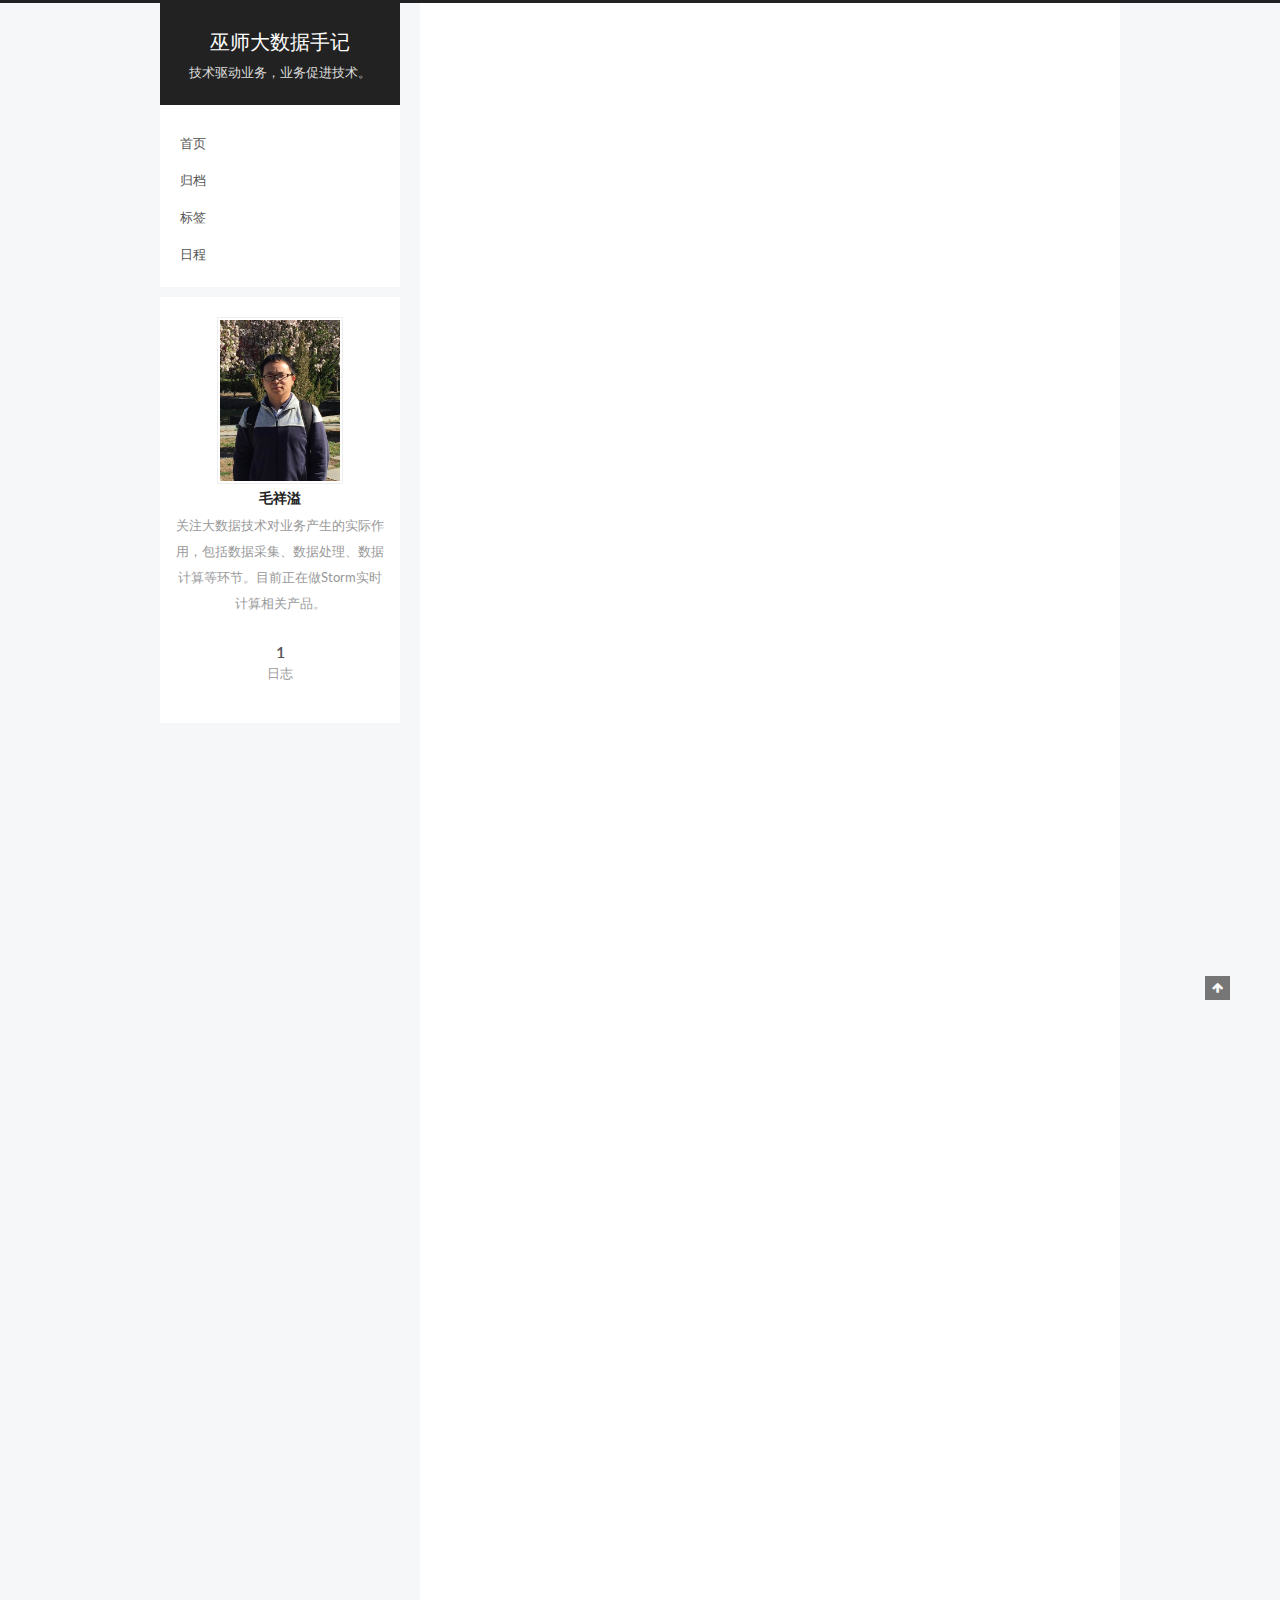
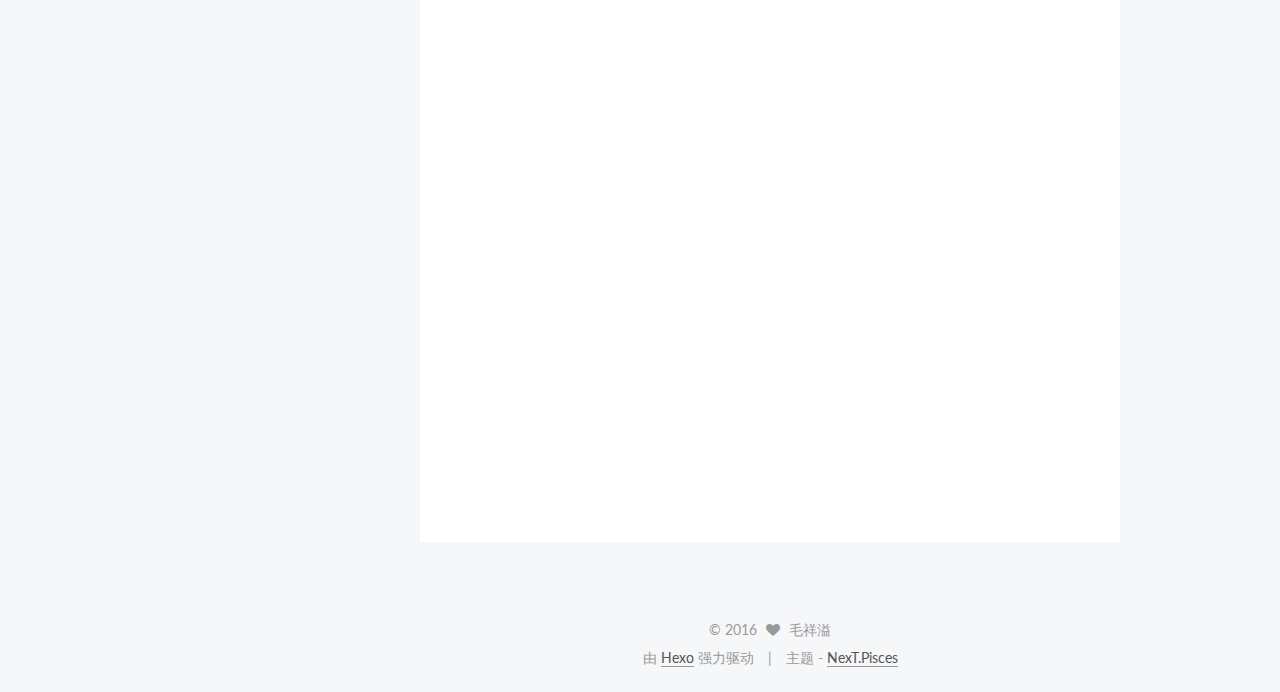
<file: index.html>
<!doctype html>



  


<html class="theme-next pisces use-motion">
<head>
  <meta charset="UTF-8"/>
<meta http-equiv="X-UA-Compatible" content="IE=edge,chrome=1" />
<meta name="viewport" content="width=device-width, initial-scale=1, maximum-scale=1"/>



<meta http-equiv="Cache-Control" content="no-transform" />
<meta http-equiv="Cache-Control" content="no-siteapp" />












  
  
  <link href="/vendors/fancybox/source/jquery.fancybox.css?v=2.1.5" rel="stylesheet" type="text/css" />




  
  
  
  

  
    
    
  

  

  

  

  

  
    
    
    <link href="//fonts.googleapis.com/css?family=Lato:300,300italic,400,400italic,700,700italic&subset=latin,latin-ext" rel="stylesheet" type="text/css">
  






<link href="/vendors/font-awesome/css/font-awesome.min.css?v=4.4.0" rel="stylesheet" type="text/css" />

<link href="/css/main.css?v=5.0.2" rel="stylesheet" type="text/css" />


  <meta name="keywords" content="Hexo, NexT" />








  <link rel="shortcut icon" type="image/x-icon" href="/favicon.ico?v=5.0.2" />






<meta name="description" content="关注大数据技术对业务产生的实际作用，包括数据采集、数据处理、数据计算等环节。目前正在做Storm实时计算相关产品。">
<meta property="og:type" content="website">
<meta property="og:title" content="巫师大数据手记">
<meta property="og:url" content="http://yoursite.com/index.html">
<meta property="og:site_name" content="巫师大数据手记">
<meta property="og:description" content="关注大数据技术对业务产生的实际作用，包括数据采集、数据处理、数据计算等环节。目前正在做Storm实时计算相关产品。">
<meta name="twitter:card" content="summary">
<meta name="twitter:title" content="巫师大数据手记">
<meta name="twitter:description" content="关注大数据技术对业务产生的实际作用，包括数据采集、数据处理、数据计算等环节。目前正在做Storm实时计算相关产品。">



<script type="text/javascript" id="hexo.configuration">
  var NexT = window.NexT || {};
  var CONFIG = {
    scheme: 'Pisces',
    sidebar: {"position":"left","display":"always"},
    fancybox: true,
    motion: true,
    duoshuo: {
      userId: '0',
      author: '博主'
    }
  };
</script>




  <link rel="canonical" href="http://yoursite.com/"/>


  <title> 巫师大数据手记 </title>
</head>

<body itemscope itemtype="//schema.org/WebPage" lang="zh-Hans">

  










  
  
    
  

  <div class="container one-collumn sidebar-position-left 
   page-home 
 ">
    <div class="headband"></div>

    <header id="header" class="header" itemscope itemtype="//schema.org/WPHeader">
      <div class="header-inner"><div class="site-meta ">
  

  <div class="custom-logo-site-title">
    <a href="/"  class="brand" rel="start">
      <span class="logo-line-before"><i></i></span>
      <span class="site-title">巫师大数据手记</span>
      <span class="logo-line-after"><i></i></span>
    </a>
  </div>
  <p class="site-subtitle">技术驱动业务，业务促进技术。</p>
</div>

<div class="site-nav-toggle">
  <button>
    <span class="btn-bar"></span>
    <span class="btn-bar"></span>
    <span class="btn-bar"></span>
  </button>
</div>

<nav class="site-nav">
  

  
    <ul id="menu" class="menu">
      
        
        <li class="menu-item menu-item-home">
          <a href="/" rel="section">
            
            首页
          </a>
        </li>
      
        
        <li class="menu-item menu-item-archives">
          <a href="/archives" rel="section">
            
            归档
          </a>
        </li>
      
        
        <li class="menu-item menu-item-tags">
          <a href="/tags" rel="section">
            
            标签
          </a>
        </li>
      
        
        <li class="menu-item menu-item-schedule">
          <a href="/schedule" rel="section">
            
            日程
          </a>
        </li>
      

      
    </ul>
  

  
</nav>

 </div>
    </header>

    <main id="main" class="main">
      <div class="main-inner">
        <div class="content-wrap">
          <div id="content" class="content">
            
  <section id="posts" class="posts-expand">
    
      

  
  

  
  
  

  <article class="post post-type-normal " itemscope itemtype="//schema.org/Article">

    
      <header class="post-header">

        
        
          <h1 class="post-title" itemprop="name headline">
            
            
              
                
                <a class="post-title-link" href="/2016/09/12/Win+Hexo+Github安装笔记/" itemprop="url">
                  Win+Hexo+Github安装笔记
                </a>
              
            
          </h1>
        

        <div class="post-meta">
          <span class="post-time">
            <span class="post-meta-item-icon">
              <i class="fa fa-calendar-o"></i>
            </span>
            <span class="post-meta-item-text">发表于</span>
            <time itemprop="dateCreated" datetime="2016-09-12T00:38:26+08:00" content="2016-09-12">
              2016-09-12
            </time>
          </span>

          

          
            
          

          

          
          

          
        </div>
      </header>
    


    <div class="post-body" itemprop="articleBody">

      
      

      
        
          
            <p>1、下载git windows客户端</p>
<pre><code>建议使用迅雷下载
</code></pre><p>2、下载Node.js</p>
<pre><code>建议使用迅雷下载
</code></pre><p>3、以管理员运行 git bash 菜单。</p>
<p>4、在新的窗口输入以下命令：</p>
<pre><code>git config --global user.email &quot;xxx@gmail.com&quot;
git config --global user.name &quot;xxxx&quot;
</code></pre><p>5、配置免密码登陆</p>
<pre><code>ssh-keygen -t rsa （四个回车）
执行完这个命令后，会生成两个文件id_rsa（私钥）、id_rsa.pub（公钥）
</code></pre><p>6、用记事本打开id_rsa.pub，拷贝其中的内容到github SSH管理功能。</p>
<pre><code>https://github.com/settings/keys
</code></pre><p>7、在github上创建仓库【注意仓库名有命名规范】</p>
<pre><code>一般是：xxx.github.io
</code></pre><p>8、安装Hexo</p>
<pre><code>创建一个安装目录，如E:/hexo
启动git命令行工具
cd e
cd hexo
npm install hexo-cli -g
hexo init
hexo install 【新版可选】
hexo server 【启动】
启动成功之后，访问localhost：4000端口
CTRL+C停止服务
</code></pre><p>9、准备推送到github</p>
<pre><code>安装插件
npm install hexo-deployer-git --save

修改配置文件 _config.yml
在配置文件最后，加入：
deploy:
type: git
repo: git@github.com:maoxiangyi/maoxiangyi.github.io.git
</code></pre><p>10、推送项目，不报错即成功</p>
<pre><code>hexo clean 
hexo g 【生成html】
hexo d 【部署】
</code></pre><p>11、访问域名</p>
<pre><code>xxx.github.io
</code></pre><p>12、附录：</p>
<pre><code>http://www.cnblogs.com/zhcncn/p/4097881.html
http://blog.csdn.net/pansing/article/details/47339643
http://www.jianshu.com/p/985d07d88ef4
http://blog.163.com/gis_warrior/blog/static/19361717320153100184696/
</code></pre>
          
        
      
    </div>

    <div>
      
    </div>

    <div>
      
    </div>

    <footer class="post-footer">
      

      

      
      
        <div class="post-eof"></div>
      
    </footer>
  </article>


    
  </section>

  


          </div>
          


          

        </div>
        
          
  
  <div class="sidebar-toggle">
    <div class="sidebar-toggle-line-wrap">
      <span class="sidebar-toggle-line sidebar-toggle-line-first"></span>
      <span class="sidebar-toggle-line sidebar-toggle-line-middle"></span>
      <span class="sidebar-toggle-line sidebar-toggle-line-last"></span>
    </div>
  </div>

  <aside id="sidebar" class="sidebar">
    <div class="sidebar-inner">

      

      

      <section class="site-overview sidebar-panel  sidebar-panel-active ">
        <div class="site-author motion-element" itemprop="author" itemscope itemtype="//schema.org/Person">
          <img class="site-author-image" itemprop="image"
               src="/uploads/me.png"
               alt="毛祥溢" />
          <p class="site-author-name" itemprop="name">毛祥溢</p>
          <p class="site-description motion-element" itemprop="description">关注大数据技术对业务产生的实际作用，包括数据采集、数据处理、数据计算等环节。目前正在做Storm实时计算相关产品。</p>
        </div>
        <nav class="site-state motion-element">
          <div class="site-state-item site-state-posts">
            <a href="/archives">
              <span class="site-state-item-count">1</span>
              <span class="site-state-item-name">日志</span>
            </a>
          </div>

          

          

        </nav>

        

        <div class="links-of-author motion-element">
          
        </div>

        
        

        
        

      </section>

      

    </div>
  </aside>


        
      </div>
    </main>

    <footer id="footer" class="footer">
      <div class="footer-inner">
        <div class="copyright" >
  
  &copy; 
  <span itemprop="copyrightYear">2016</span>
  <span class="with-love">
    <i class="fa fa-heart"></i>
  </span>
  <span class="author" itemprop="copyrightHolder">毛祥溢</span>
</div>

<div class="powered-by">
  由 <a class="theme-link" href="https://hexo.io">Hexo</a> 强力驱动
</div>

<div class="theme-info">
  主题 -
  <a class="theme-link" href="https://github.com/iissnan/hexo-theme-next">
    NexT.Pisces
  </a>
</div>

        

        
      </div>
    </footer>

    <div class="back-to-top">
      <i class="fa fa-arrow-up"></i>
    </div>
  </div>

  

<script type="text/javascript">
  if (Object.prototype.toString.call(window.Promise) !== '[object Function]') {
    window.Promise = null;
  }
</script>









  



  
  <script type="text/javascript" src="/vendors/jquery/index.js?v=2.1.3"></script>

  
  <script type="text/javascript" src="/vendors/fastclick/lib/fastclick.min.js?v=1.0.6"></script>

  
  <script type="text/javascript" src="/vendors/jquery_lazyload/jquery.lazyload.js?v=1.9.7"></script>

  
  <script type="text/javascript" src="/vendors/velocity/velocity.min.js?v=1.2.1"></script>

  
  <script type="text/javascript" src="/vendors/velocity/velocity.ui.min.js?v=1.2.1"></script>

  
  <script type="text/javascript" src="/vendors/fancybox/source/jquery.fancybox.pack.js?v=2.1.5"></script>


  


  <script type="text/javascript" src="/js/src/utils.js?v=5.0.2"></script>

  <script type="text/javascript" src="/js/src/motion.js?v=5.0.2"></script>



  
  


  <script type="text/javascript" src="/js/src/affix.js?v=5.0.2"></script>

  <script type="text/javascript" src="/js/src/schemes/pisces.js?v=5.0.2"></script>



  

  


  <script type="text/javascript" src="/js/src/bootstrap.js?v=5.0.2"></script>



  



  




  
  

  

  

  

  


</body>
</html>
</file>
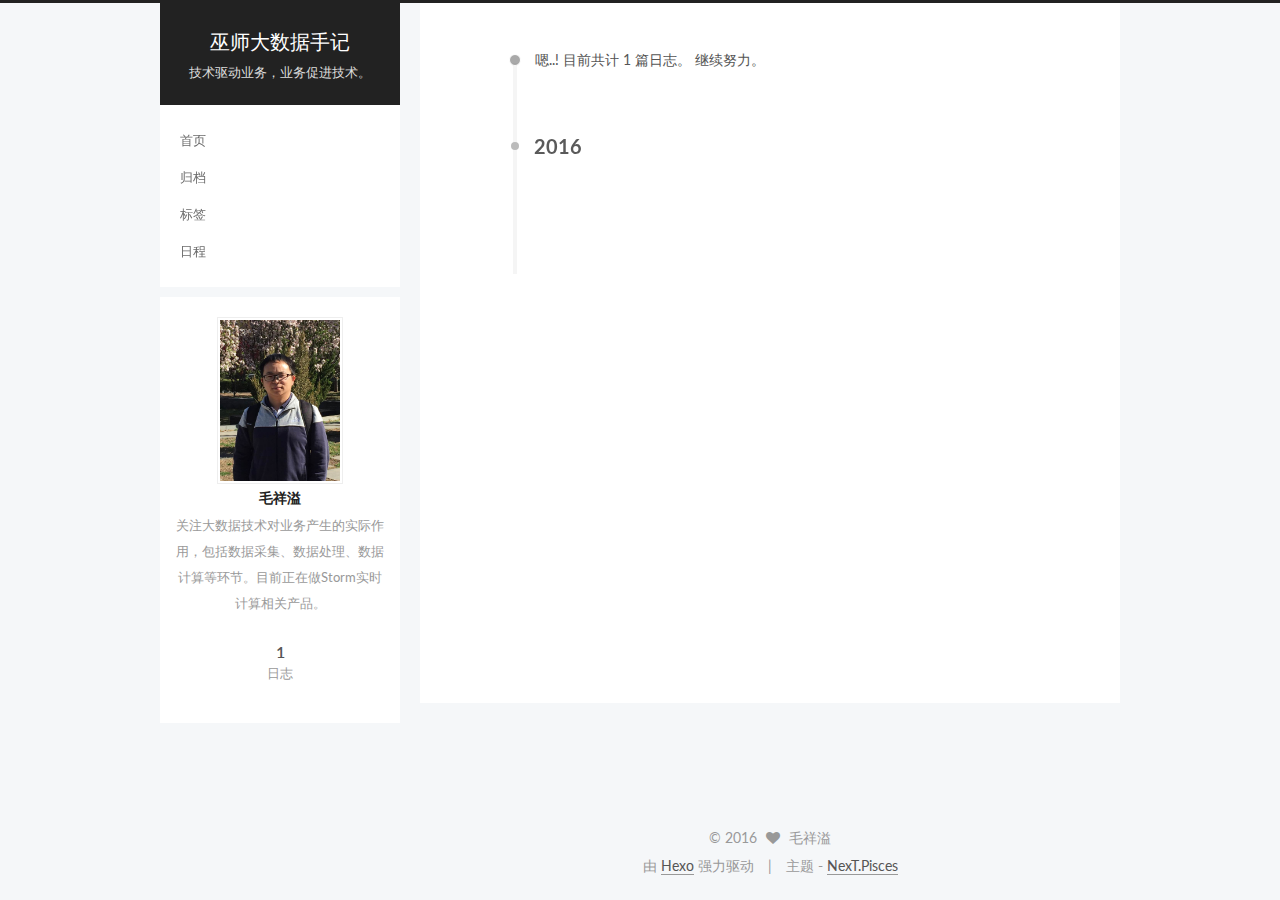
<file: archives/index.html>
<!doctype html>



  


<html class="theme-next pisces use-motion">
<head>
  <meta charset="UTF-8"/>
<meta http-equiv="X-UA-Compatible" content="IE=edge,chrome=1" />
<meta name="viewport" content="width=device-width, initial-scale=1, maximum-scale=1"/>



<meta http-equiv="Cache-Control" content="no-transform" />
<meta http-equiv="Cache-Control" content="no-siteapp" />












  
  
  <link href="/vendors/fancybox/source/jquery.fancybox.css?v=2.1.5" rel="stylesheet" type="text/css" />




  
  
  
  

  
    
    
  

  

  

  

  

  
    
    
    <link href="//fonts.googleapis.com/css?family=Lato:300,300italic,400,400italic,700,700italic&subset=latin,latin-ext" rel="stylesheet" type="text/css">
  






<link href="/vendors/font-awesome/css/font-awesome.min.css?v=4.4.0" rel="stylesheet" type="text/css" />

<link href="/css/main.css?v=5.0.2" rel="stylesheet" type="text/css" />


  <meta name="keywords" content="Hexo, NexT" />








  <link rel="shortcut icon" type="image/x-icon" href="/favicon.ico?v=5.0.2" />






<meta name="description" content="关注大数据技术对业务产生的实际作用，包括数据采集、数据处理、数据计算等环节。目前正在做Storm实时计算相关产品。">
<meta property="og:type" content="website">
<meta property="og:title" content="巫师大数据手记">
<meta property="og:url" content="http://yoursite.com/archives/index.html">
<meta property="og:site_name" content="巫师大数据手记">
<meta property="og:description" content="关注大数据技术对业务产生的实际作用，包括数据采集、数据处理、数据计算等环节。目前正在做Storm实时计算相关产品。">
<meta name="twitter:card" content="summary">
<meta name="twitter:title" content="巫师大数据手记">
<meta name="twitter:description" content="关注大数据技术对业务产生的实际作用，包括数据采集、数据处理、数据计算等环节。目前正在做Storm实时计算相关产品。">



<script type="text/javascript" id="hexo.configuration">
  var NexT = window.NexT || {};
  var CONFIG = {
    scheme: 'Pisces',
    sidebar: {"position":"left","display":"always"},
    fancybox: true,
    motion: true,
    duoshuo: {
      userId: '0',
      author: '博主'
    }
  };
</script>




  <link rel="canonical" href="http://yoursite.com/archives/"/>


  <title> 归档 | 巫师大数据手记 </title>
</head>

<body itemscope itemtype="//schema.org/WebPage" lang="zh-Hans">

  










  
  
    
  

  <div class="container one-collumn sidebar-position-left  page-archive  ">
    <div class="headband"></div>

    <header id="header" class="header" itemscope itemtype="//schema.org/WPHeader">
      <div class="header-inner"><div class="site-meta ">
  

  <div class="custom-logo-site-title">
    <a href="/"  class="brand" rel="start">
      <span class="logo-line-before"><i></i></span>
      <span class="site-title">巫师大数据手记</span>
      <span class="logo-line-after"><i></i></span>
    </a>
  </div>
  <p class="site-subtitle">技术驱动业务，业务促进技术。</p>
</div>

<div class="site-nav-toggle">
  <button>
    <span class="btn-bar"></span>
    <span class="btn-bar"></span>
    <span class="btn-bar"></span>
  </button>
</div>

<nav class="site-nav">
  

  
    <ul id="menu" class="menu">
      
        
        <li class="menu-item menu-item-home">
          <a href="/" rel="section">
            
            首页
          </a>
        </li>
      
        
        <li class="menu-item menu-item-archives">
          <a href="/archives" rel="section">
            
            归档
          </a>
        </li>
      
        
        <li class="menu-item menu-item-tags">
          <a href="/tags" rel="section">
            
            标签
          </a>
        </li>
      
        
        <li class="menu-item menu-item-schedule">
          <a href="/schedule" rel="section">
            
            日程
          </a>
        </li>
      

      
    </ul>
  

  
</nav>

 </div>
    </header>

    <main id="main" class="main">
      <div class="main-inner">
        <div class="content-wrap">
          <div id="content" class="content">
            

  <section id="posts" class="posts-collapse">
    <span class="archive-move-on"></span>

    <span class="archive-page-counter">
      
      
      
        
      
      嗯..! 目前共计 1 篇日志。 继续努力。
    </span>

    

      
      
      

      
        
        <div class="collection-title">
          <h2 class="archive-year motion-element" id="archive-year-2016">2016</h2>
        </div>
      
      

      

  <article class="post post-type-normal" itemscope itemtype="//schema.org/Article">
    <header class="post-header">

      <h1 class="post-title">
        
            <a class="post-title-link" href="/2016/09/12/Win+Hexo+Github安装笔记/" itemprop="url">
              
                <span itemprop="name">Win+Hexo+Github安装笔记</span>
              
            </a>
        
      </h1>

      <div class="post-meta">
        <time class="post-time" itemprop="dateCreated"
              datetime="2016-09-12T00:38:26+08:00"
              content="2016-09-12" >
          09-12
        </time>
      </div>

    </header>
  </article>



    

  </section>

  



          </div>
          


          

        </div>
        
          
  
  <div class="sidebar-toggle">
    <div class="sidebar-toggle-line-wrap">
      <span class="sidebar-toggle-line sidebar-toggle-line-first"></span>
      <span class="sidebar-toggle-line sidebar-toggle-line-middle"></span>
      <span class="sidebar-toggle-line sidebar-toggle-line-last"></span>
    </div>
  </div>

  <aside id="sidebar" class="sidebar">
    <div class="sidebar-inner">

      

      

      <section class="site-overview sidebar-panel  sidebar-panel-active ">
        <div class="site-author motion-element" itemprop="author" itemscope itemtype="//schema.org/Person">
          <img class="site-author-image" itemprop="image"
               src="/uploads/me.png"
               alt="毛祥溢" />
          <p class="site-author-name" itemprop="name">毛祥溢</p>
          <p class="site-description motion-element" itemprop="description">关注大数据技术对业务产生的实际作用，包括数据采集、数据处理、数据计算等环节。目前正在做Storm实时计算相关产品。</p>
        </div>
        <nav class="site-state motion-element">
          <div class="site-state-item site-state-posts">
            <a href="/archives">
              <span class="site-state-item-count">1</span>
              <span class="site-state-item-name">日志</span>
            </a>
          </div>

          

          

        </nav>

        

        <div class="links-of-author motion-element">
          
        </div>

        
        

        
        

      </section>

      

    </div>
  </aside>


        
      </div>
    </main>

    <footer id="footer" class="footer">
      <div class="footer-inner">
        <div class="copyright" >
  
  &copy; 
  <span itemprop="copyrightYear">2016</span>
  <span class="with-love">
    <i class="fa fa-heart"></i>
  </span>
  <span class="author" itemprop="copyrightHolder">毛祥溢</span>
</div>

<div class="powered-by">
  由 <a class="theme-link" href="https://hexo.io">Hexo</a> 强力驱动
</div>

<div class="theme-info">
  主题 -
  <a class="theme-link" href="https://github.com/iissnan/hexo-theme-next">
    NexT.Pisces
  </a>
</div>

        

        
      </div>
    </footer>

    <div class="back-to-top">
      <i class="fa fa-arrow-up"></i>
    </div>
  </div>

  

<script type="text/javascript">
  if (Object.prototype.toString.call(window.Promise) !== '[object Function]') {
    window.Promise = null;
  }
</script>









  



  
  <script type="text/javascript" src="/vendors/jquery/index.js?v=2.1.3"></script>

  
  <script type="text/javascript" src="/vendors/fastclick/lib/fastclick.min.js?v=1.0.6"></script>

  
  <script type="text/javascript" src="/vendors/jquery_lazyload/jquery.lazyload.js?v=1.9.7"></script>

  
  <script type="text/javascript" src="/vendors/velocity/velocity.min.js?v=1.2.1"></script>

  
  <script type="text/javascript" src="/vendors/velocity/velocity.ui.min.js?v=1.2.1"></script>

  
  <script type="text/javascript" src="/vendors/fancybox/source/jquery.fancybox.pack.js?v=2.1.5"></script>


  


  <script type="text/javascript" src="/js/src/utils.js?v=5.0.2"></script>

  <script type="text/javascript" src="/js/src/motion.js?v=5.0.2"></script>



  
  


  <script type="text/javascript" src="/js/src/affix.js?v=5.0.2"></script>

  <script type="text/javascript" src="/js/src/schemes/pisces.js?v=5.0.2"></script>



  
  
    <script type="text/javascript" id="motion.page.archive">
      $('.archive-year').velocity('transition.slideLeftIn');
    </script>
  


  


  <script type="text/javascript" src="/js/src/bootstrap.js?v=5.0.2"></script>



  



  




  
  

  

  

  

  


</body>
</html>
</file>
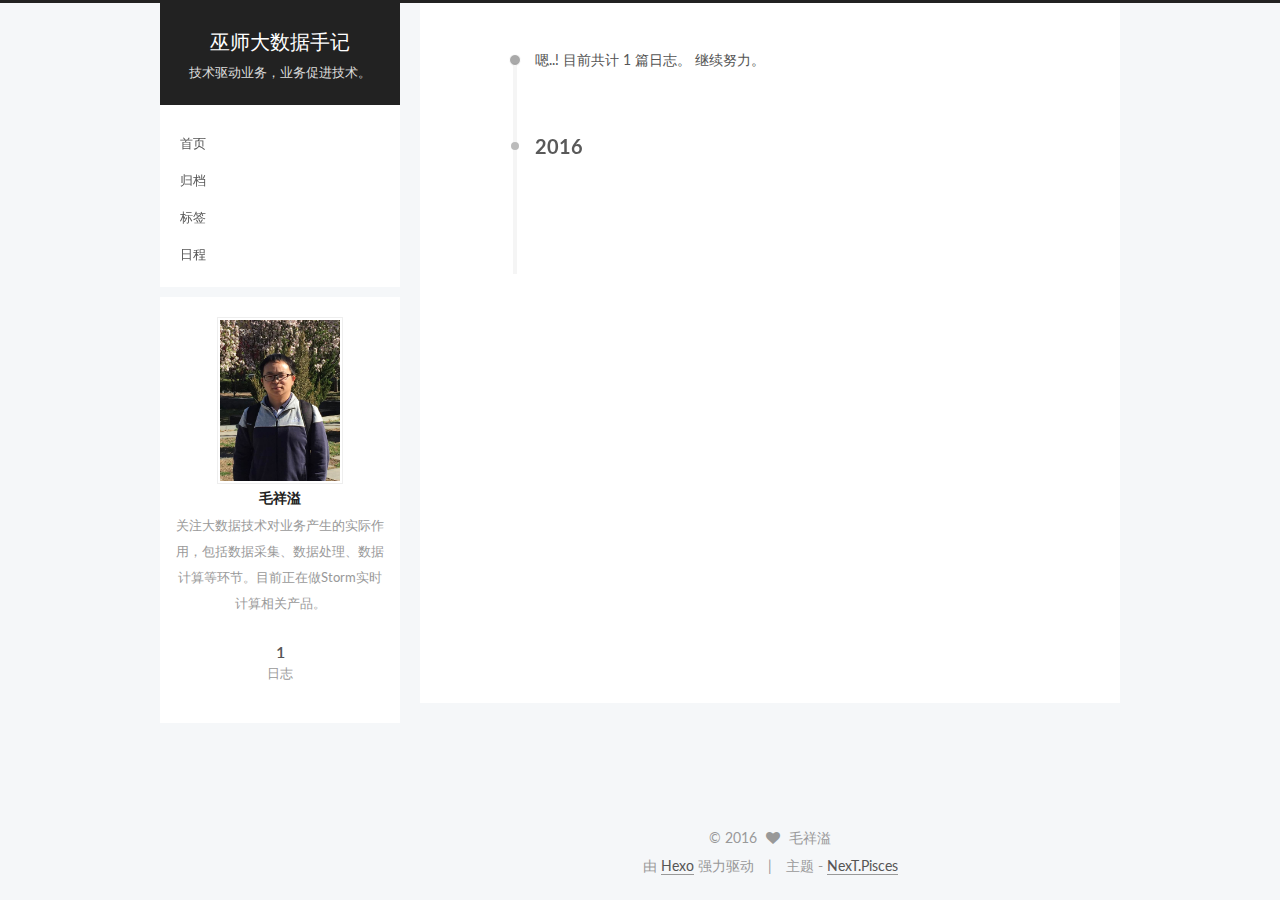
<file: archives/2016/index.html>
<!doctype html>



  


<html class="theme-next pisces use-motion">
<head>
  <meta charset="UTF-8"/>
<meta http-equiv="X-UA-Compatible" content="IE=edge,chrome=1" />
<meta name="viewport" content="width=device-width, initial-scale=1, maximum-scale=1"/>



<meta http-equiv="Cache-Control" content="no-transform" />
<meta http-equiv="Cache-Control" content="no-siteapp" />












  
  
  <link href="/vendors/fancybox/source/jquery.fancybox.css?v=2.1.5" rel="stylesheet" type="text/css" />




  
  
  
  

  
    
    
  

  

  

  

  

  
    
    
    <link href="//fonts.googleapis.com/css?family=Lato:300,300italic,400,400italic,700,700italic&subset=latin,latin-ext" rel="stylesheet" type="text/css">
  






<link href="/vendors/font-awesome/css/font-awesome.min.css?v=4.4.0" rel="stylesheet" type="text/css" />

<link href="/css/main.css?v=5.0.2" rel="stylesheet" type="text/css" />


  <meta name="keywords" content="Hexo, NexT" />








  <link rel="shortcut icon" type="image/x-icon" href="/favicon.ico?v=5.0.2" />






<meta name="description" content="关注大数据技术对业务产生的实际作用，包括数据采集、数据处理、数据计算等环节。目前正在做Storm实时计算相关产品。">
<meta property="og:type" content="website">
<meta property="og:title" content="巫师大数据手记">
<meta property="og:url" content="http://yoursite.com/archives/2016/index.html">
<meta property="og:site_name" content="巫师大数据手记">
<meta property="og:description" content="关注大数据技术对业务产生的实际作用，包括数据采集、数据处理、数据计算等环节。目前正在做Storm实时计算相关产品。">
<meta name="twitter:card" content="summary">
<meta name="twitter:title" content="巫师大数据手记">
<meta name="twitter:description" content="关注大数据技术对业务产生的实际作用，包括数据采集、数据处理、数据计算等环节。目前正在做Storm实时计算相关产品。">



<script type="text/javascript" id="hexo.configuration">
  var NexT = window.NexT || {};
  var CONFIG = {
    scheme: 'Pisces',
    sidebar: {"position":"left","display":"always"},
    fancybox: true,
    motion: true,
    duoshuo: {
      userId: '0',
      author: '博主'
    }
  };
</script>




  <link rel="canonical" href="http://yoursite.com/archives/2016/"/>


  <title> 归档 | 巫师大数据手记 </title>
</head>

<body itemscope itemtype="//schema.org/WebPage" lang="zh-Hans">

  










  
  
    
  

  <div class="container one-collumn sidebar-position-left  page-archive  ">
    <div class="headband"></div>

    <header id="header" class="header" itemscope itemtype="//schema.org/WPHeader">
      <div class="header-inner"><div class="site-meta ">
  

  <div class="custom-logo-site-title">
    <a href="/"  class="brand" rel="start">
      <span class="logo-line-before"><i></i></span>
      <span class="site-title">巫师大数据手记</span>
      <span class="logo-line-after"><i></i></span>
    </a>
  </div>
  <p class="site-subtitle">技术驱动业务，业务促进技术。</p>
</div>

<div class="site-nav-toggle">
  <button>
    <span class="btn-bar"></span>
    <span class="btn-bar"></span>
    <span class="btn-bar"></span>
  </button>
</div>

<nav class="site-nav">
  

  
    <ul id="menu" class="menu">
      
        
        <li class="menu-item menu-item-home">
          <a href="/" rel="section">
            
            首页
          </a>
        </li>
      
        
        <li class="menu-item menu-item-archives">
          <a href="/archives" rel="section">
            
            归档
          </a>
        </li>
      
        
        <li class="menu-item menu-item-tags">
          <a href="/tags" rel="section">
            
            标签
          </a>
        </li>
      
        
        <li class="menu-item menu-item-schedule">
          <a href="/schedule" rel="section">
            
            日程
          </a>
        </li>
      

      
    </ul>
  

  
</nav>

 </div>
    </header>

    <main id="main" class="main">
      <div class="main-inner">
        <div class="content-wrap">
          <div id="content" class="content">
            

  <section id="posts" class="posts-collapse">
    <span class="archive-move-on"></span>

    <span class="archive-page-counter">
      
      
      
        
      
      嗯..! 目前共计 1 篇日志。 继续努力。
    </span>

    

      
      
      

      
        
        <div class="collection-title">
          <h2 class="archive-year motion-element" id="archive-year-2016">2016</h2>
        </div>
      
      

      

  <article class="post post-type-normal" itemscope itemtype="//schema.org/Article">
    <header class="post-header">

      <h1 class="post-title">
        
            <a class="post-title-link" href="/2016/09/12/Win+Hexo+Github安装笔记/" itemprop="url">
              
                <span itemprop="name">Win+Hexo+Github安装笔记</span>
              
            </a>
        
      </h1>

      <div class="post-meta">
        <time class="post-time" itemprop="dateCreated"
              datetime="2016-09-12T00:38:26+08:00"
              content="2016-09-12" >
          09-12
        </time>
      </div>

    </header>
  </article>



    

  </section>

  



          </div>
          


          

        </div>
        
          
  
  <div class="sidebar-toggle">
    <div class="sidebar-toggle-line-wrap">
      <span class="sidebar-toggle-line sidebar-toggle-line-first"></span>
      <span class="sidebar-toggle-line sidebar-toggle-line-middle"></span>
      <span class="sidebar-toggle-line sidebar-toggle-line-last"></span>
    </div>
  </div>

  <aside id="sidebar" class="sidebar">
    <div class="sidebar-inner">

      

      

      <section class="site-overview sidebar-panel  sidebar-panel-active ">
        <div class="site-author motion-element" itemprop="author" itemscope itemtype="//schema.org/Person">
          <img class="site-author-image" itemprop="image"
               src="/uploads/me.png"
               alt="毛祥溢" />
          <p class="site-author-name" itemprop="name">毛祥溢</p>
          <p class="site-description motion-element" itemprop="description">关注大数据技术对业务产生的实际作用，包括数据采集、数据处理、数据计算等环节。目前正在做Storm实时计算相关产品。</p>
        </div>
        <nav class="site-state motion-element">
          <div class="site-state-item site-state-posts">
            <a href="/archives">
              <span class="site-state-item-count">1</span>
              <span class="site-state-item-name">日志</span>
            </a>
          </div>

          

          

        </nav>

        

        <div class="links-of-author motion-element">
          
        </div>

        
        

        
        

      </section>

      

    </div>
  </aside>


        
      </div>
    </main>

    <footer id="footer" class="footer">
      <div class="footer-inner">
        <div class="copyright" >
  
  &copy; 
  <span itemprop="copyrightYear">2016</span>
  <span class="with-love">
    <i class="fa fa-heart"></i>
  </span>
  <span class="author" itemprop="copyrightHolder">毛祥溢</span>
</div>

<div class="powered-by">
  由 <a class="theme-link" href="https://hexo.io">Hexo</a> 强力驱动
</div>

<div class="theme-info">
  主题 -
  <a class="theme-link" href="https://github.com/iissnan/hexo-theme-next">
    NexT.Pisces
  </a>
</div>

        

        
      </div>
    </footer>

    <div class="back-to-top">
      <i class="fa fa-arrow-up"></i>
    </div>
  </div>

  

<script type="text/javascript">
  if (Object.prototype.toString.call(window.Promise) !== '[object Function]') {
    window.Promise = null;
  }
</script>









  



  
  <script type="text/javascript" src="/vendors/jquery/index.js?v=2.1.3"></script>

  
  <script type="text/javascript" src="/vendors/fastclick/lib/fastclick.min.js?v=1.0.6"></script>

  
  <script type="text/javascript" src="/vendors/jquery_lazyload/jquery.lazyload.js?v=1.9.7"></script>

  
  <script type="text/javascript" src="/vendors/velocity/velocity.min.js?v=1.2.1"></script>

  
  <script type="text/javascript" src="/vendors/velocity/velocity.ui.min.js?v=1.2.1"></script>

  
  <script type="text/javascript" src="/vendors/fancybox/source/jquery.fancybox.pack.js?v=2.1.5"></script>


  


  <script type="text/javascript" src="/js/src/utils.js?v=5.0.2"></script>

  <script type="text/javascript" src="/js/src/motion.js?v=5.0.2"></script>



  
  


  <script type="text/javascript" src="/js/src/affix.js?v=5.0.2"></script>

  <script type="text/javascript" src="/js/src/schemes/pisces.js?v=5.0.2"></script>



  
  
    <script type="text/javascript" id="motion.page.archive">
      $('.archive-year').velocity('transition.slideLeftIn');
    </script>
  


  


  <script type="text/javascript" src="/js/src/bootstrap.js?v=5.0.2"></script>



  



  




  
  

  

  

  

  


</body>
</html>
</file>
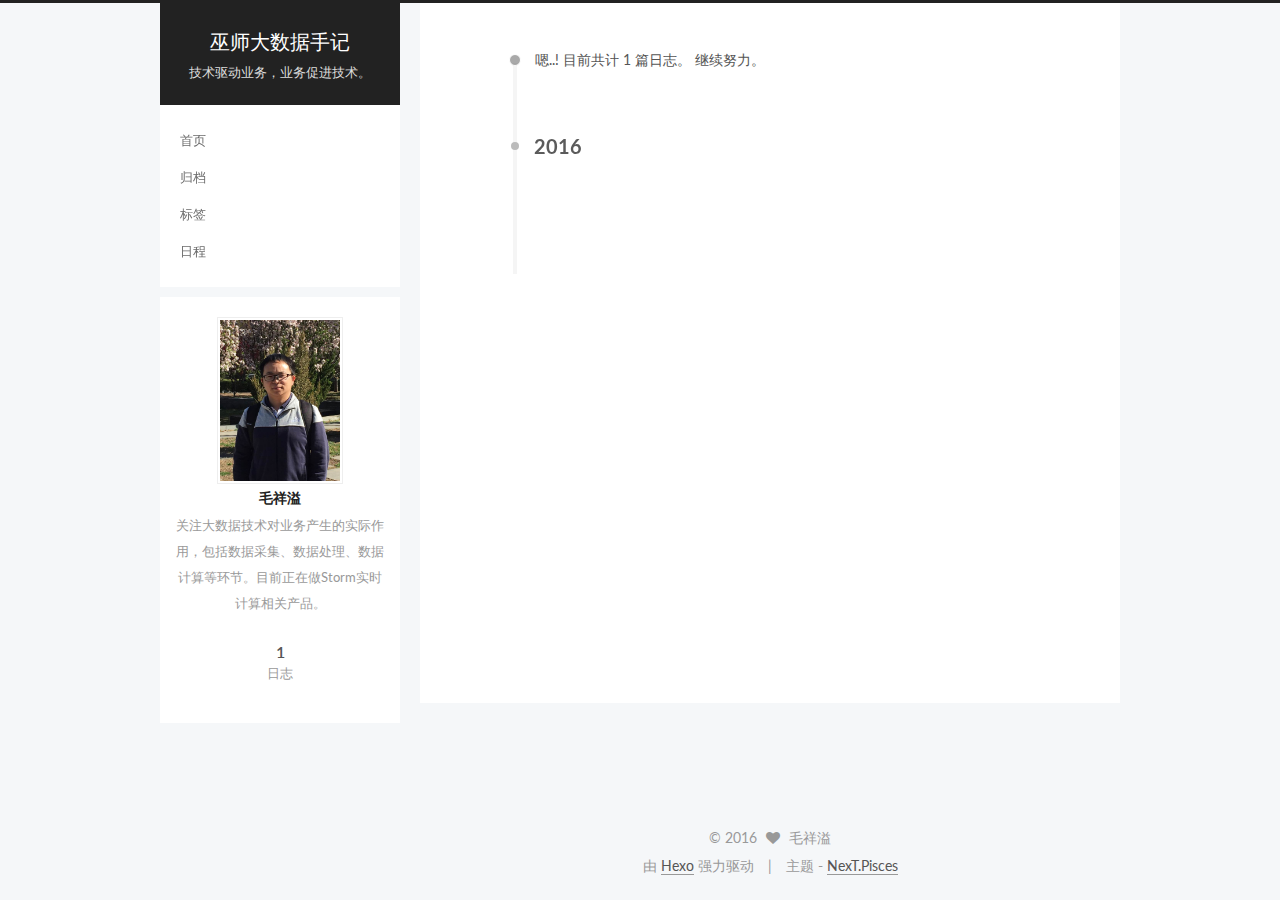
<file: archives/2016/09/index.html>
<!doctype html>



  


<html class="theme-next pisces use-motion">
<head>
  <meta charset="UTF-8"/>
<meta http-equiv="X-UA-Compatible" content="IE=edge,chrome=1" />
<meta name="viewport" content="width=device-width, initial-scale=1, maximum-scale=1"/>



<meta http-equiv="Cache-Control" content="no-transform" />
<meta http-equiv="Cache-Control" content="no-siteapp" />












  
  
  <link href="/vendors/fancybox/source/jquery.fancybox.css?v=2.1.5" rel="stylesheet" type="text/css" />




  
  
  
  

  
    
    
  

  

  

  

  

  
    
    
    <link href="//fonts.googleapis.com/css?family=Lato:300,300italic,400,400italic,700,700italic&subset=latin,latin-ext" rel="stylesheet" type="text/css">
  






<link href="/vendors/font-awesome/css/font-awesome.min.css?v=4.4.0" rel="stylesheet" type="text/css" />

<link href="/css/main.css?v=5.0.2" rel="stylesheet" type="text/css" />


  <meta name="keywords" content="Hexo, NexT" />








  <link rel="shortcut icon" type="image/x-icon" href="/favicon.ico?v=5.0.2" />






<meta name="description" content="关注大数据技术对业务产生的实际作用，包括数据采集、数据处理、数据计算等环节。目前正在做Storm实时计算相关产品。">
<meta property="og:type" content="website">
<meta property="og:title" content="巫师大数据手记">
<meta property="og:url" content="http://yoursite.com/archives/2016/09/index.html">
<meta property="og:site_name" content="巫师大数据手记">
<meta property="og:description" content="关注大数据技术对业务产生的实际作用，包括数据采集、数据处理、数据计算等环节。目前正在做Storm实时计算相关产品。">
<meta name="twitter:card" content="summary">
<meta name="twitter:title" content="巫师大数据手记">
<meta name="twitter:description" content="关注大数据技术对业务产生的实际作用，包括数据采集、数据处理、数据计算等环节。目前正在做Storm实时计算相关产品。">



<script type="text/javascript" id="hexo.configuration">
  var NexT = window.NexT || {};
  var CONFIG = {
    scheme: 'Pisces',
    sidebar: {"position":"left","display":"always"},
    fancybox: true,
    motion: true,
    duoshuo: {
      userId: '0',
      author: '博主'
    }
  };
</script>




  <link rel="canonical" href="http://yoursite.com/archives/2016/09/"/>


  <title> 归档 | 巫师大数据手记 </title>
</head>

<body itemscope itemtype="//schema.org/WebPage" lang="zh-Hans">

  










  
  
    
  

  <div class="container one-collumn sidebar-position-left  page-archive  ">
    <div class="headband"></div>

    <header id="header" class="header" itemscope itemtype="//schema.org/WPHeader">
      <div class="header-inner"><div class="site-meta ">
  

  <div class="custom-logo-site-title">
    <a href="/"  class="brand" rel="start">
      <span class="logo-line-before"><i></i></span>
      <span class="site-title">巫师大数据手记</span>
      <span class="logo-line-after"><i></i></span>
    </a>
  </div>
  <p class="site-subtitle">技术驱动业务，业务促进技术。</p>
</div>

<div class="site-nav-toggle">
  <button>
    <span class="btn-bar"></span>
    <span class="btn-bar"></span>
    <span class="btn-bar"></span>
  </button>
</div>

<nav class="site-nav">
  

  
    <ul id="menu" class="menu">
      
        
        <li class="menu-item menu-item-home">
          <a href="/" rel="section">
            
            首页
          </a>
        </li>
      
        
        <li class="menu-item menu-item-archives">
          <a href="/archives" rel="section">
            
            归档
          </a>
        </li>
      
        
        <li class="menu-item menu-item-tags">
          <a href="/tags" rel="section">
            
            标签
          </a>
        </li>
      
        
        <li class="menu-item menu-item-schedule">
          <a href="/schedule" rel="section">
            
            日程
          </a>
        </li>
      

      
    </ul>
  

  
</nav>

 </div>
    </header>

    <main id="main" class="main">
      <div class="main-inner">
        <div class="content-wrap">
          <div id="content" class="content">
            

  <section id="posts" class="posts-collapse">
    <span class="archive-move-on"></span>

    <span class="archive-page-counter">
      
      
      
        
      
      嗯..! 目前共计 1 篇日志。 继续努力。
    </span>

    

      
      
      

      
        
        <div class="collection-title">
          <h2 class="archive-year motion-element" id="archive-year-2016">2016</h2>
        </div>
      
      

      

  <article class="post post-type-normal" itemscope itemtype="//schema.org/Article">
    <header class="post-header">

      <h1 class="post-title">
        
            <a class="post-title-link" href="/2016/09/12/Win+Hexo+Github安装笔记/" itemprop="url">
              
                <span itemprop="name">Win+Hexo+Github安装笔记</span>
              
            </a>
        
      </h1>

      <div class="post-meta">
        <time class="post-time" itemprop="dateCreated"
              datetime="2016-09-12T00:38:26+08:00"
              content="2016-09-12" >
          09-12
        </time>
      </div>

    </header>
  </article>



    

  </section>

  



          </div>
          


          

        </div>
        
          
  
  <div class="sidebar-toggle">
    <div class="sidebar-toggle-line-wrap">
      <span class="sidebar-toggle-line sidebar-toggle-line-first"></span>
      <span class="sidebar-toggle-line sidebar-toggle-line-middle"></span>
      <span class="sidebar-toggle-line sidebar-toggle-line-last"></span>
    </div>
  </div>

  <aside id="sidebar" class="sidebar">
    <div class="sidebar-inner">

      

      

      <section class="site-overview sidebar-panel  sidebar-panel-active ">
        <div class="site-author motion-element" itemprop="author" itemscope itemtype="//schema.org/Person">
          <img class="site-author-image" itemprop="image"
               src="/uploads/me.png"
               alt="毛祥溢" />
          <p class="site-author-name" itemprop="name">毛祥溢</p>
          <p class="site-description motion-element" itemprop="description">关注大数据技术对业务产生的实际作用，包括数据采集、数据处理、数据计算等环节。目前正在做Storm实时计算相关产品。</p>
        </div>
        <nav class="site-state motion-element">
          <div class="site-state-item site-state-posts">
            <a href="/archives">
              <span class="site-state-item-count">1</span>
              <span class="site-state-item-name">日志</span>
            </a>
          </div>

          

          

        </nav>

        

        <div class="links-of-author motion-element">
          
        </div>

        
        

        
        

      </section>

      

    </div>
  </aside>


        
      </div>
    </main>

    <footer id="footer" class="footer">
      <div class="footer-inner">
        <div class="copyright" >
  
  &copy; 
  <span itemprop="copyrightYear">2016</span>
  <span class="with-love">
    <i class="fa fa-heart"></i>
  </span>
  <span class="author" itemprop="copyrightHolder">毛祥溢</span>
</div>

<div class="powered-by">
  由 <a class="theme-link" href="https://hexo.io">Hexo</a> 强力驱动
</div>

<div class="theme-info">
  主题 -
  <a class="theme-link" href="https://github.com/iissnan/hexo-theme-next">
    NexT.Pisces
  </a>
</div>

        

        
      </div>
    </footer>

    <div class="back-to-top">
      <i class="fa fa-arrow-up"></i>
    </div>
  </div>

  

<script type="text/javascript">
  if (Object.prototype.toString.call(window.Promise) !== '[object Function]') {
    window.Promise = null;
  }
</script>









  



  
  <script type="text/javascript" src="/vendors/jquery/index.js?v=2.1.3"></script>

  
  <script type="text/javascript" src="/vendors/fastclick/lib/fastclick.min.js?v=1.0.6"></script>

  
  <script type="text/javascript" src="/vendors/jquery_lazyload/jquery.lazyload.js?v=1.9.7"></script>

  
  <script type="text/javascript" src="/vendors/velocity/velocity.min.js?v=1.2.1"></script>

  
  <script type="text/javascript" src="/vendors/velocity/velocity.ui.min.js?v=1.2.1"></script>

  
  <script type="text/javascript" src="/vendors/fancybox/source/jquery.fancybox.pack.js?v=2.1.5"></script>


  


  <script type="text/javascript" src="/js/src/utils.js?v=5.0.2"></script>

  <script type="text/javascript" src="/js/src/motion.js?v=5.0.2"></script>



  
  


  <script type="text/javascript" src="/js/src/affix.js?v=5.0.2"></script>

  <script type="text/javascript" src="/js/src/schemes/pisces.js?v=5.0.2"></script>



  
  
    <script type="text/javascript" id="motion.page.archive">
      $('.archive-year').velocity('transition.slideLeftIn');
    </script>
  


  


  <script type="text/javascript" src="/js/src/bootstrap.js?v=5.0.2"></script>



  



  




  
  

  

  

  

  


</body>
</html>
</file>
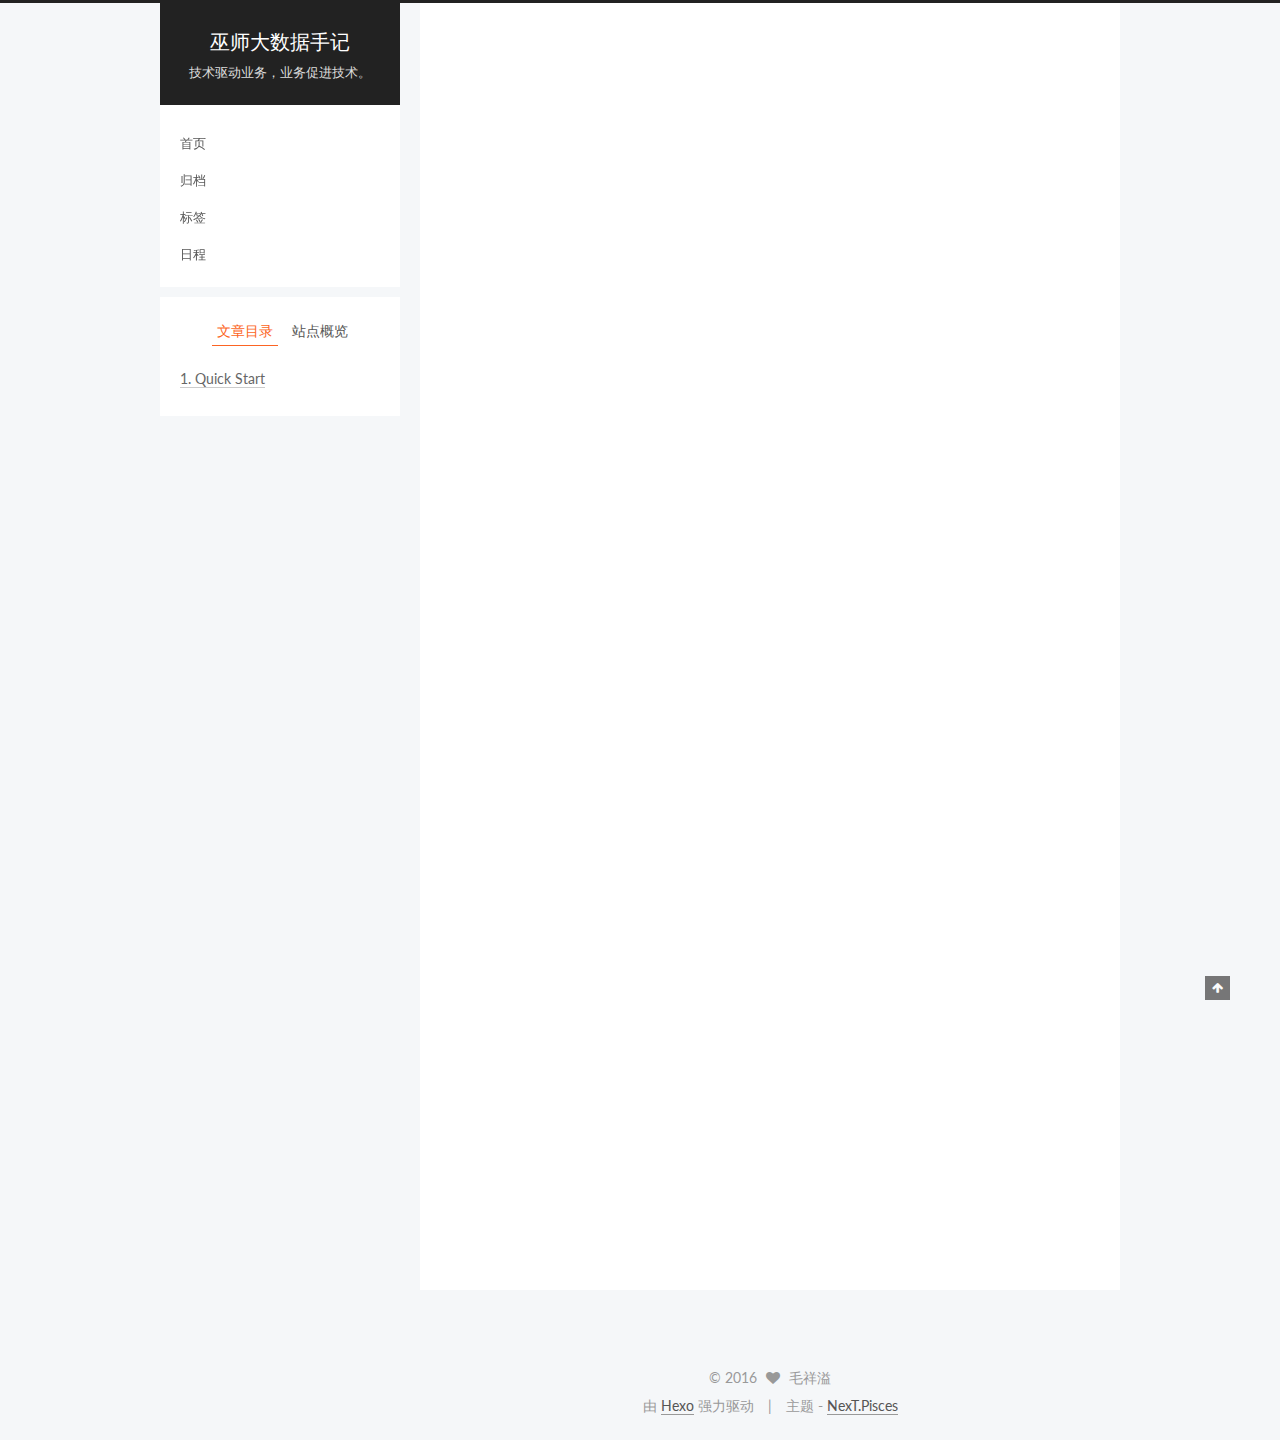
<file: 2016/09/11/hello-world/index.html>
<!doctype html>



  


<html class="theme-next pisces use-motion">
<head>
  <meta charset="UTF-8"/>
<meta http-equiv="X-UA-Compatible" content="IE=edge,chrome=1" />
<meta name="viewport" content="width=device-width, initial-scale=1, maximum-scale=1"/>



<meta http-equiv="Cache-Control" content="no-transform" />
<meta http-equiv="Cache-Control" content="no-siteapp" />












  
  
  <link href="/vendors/fancybox/source/jquery.fancybox.css?v=2.1.5" rel="stylesheet" type="text/css" />




  
  
  
  

  
    
    
  

  

  

  

  

  
    
    
    <link href="//fonts.googleapis.com/css?family=Lato:300,300italic,400,400italic,700,700italic&subset=latin,latin-ext" rel="stylesheet" type="text/css">
  






<link href="/vendors/font-awesome/css/font-awesome.min.css?v=4.4.0" rel="stylesheet" type="text/css" />

<link href="/css/main.css?v=5.0.2" rel="stylesheet" type="text/css" />


  <meta name="keywords" content="Hexo, NexT" />








  <link rel="shortcut icon" type="image/x-icon" href="/favicon.ico?v=5.0.2" />






<meta name="description" content="Welcome to Hexo! This is your very first post. Check documentation for more info. If you get any problems when using Hexo, you can find the answer in troubleshooting or you can ask me on GitHub.
Quick">
<meta property="og:type" content="article">
<meta property="og:title" content="Hello World">
<meta property="og:url" content="http://yoursite.com/2016/09/11/hello-world/index.html">
<meta property="og:site_name" content="巫师大数据手记">
<meta property="og:description" content="Welcome to Hexo! This is your very first post. Check documentation for more info. If you get any problems when using Hexo, you can find the answer in troubleshooting or you can ask me on GitHub.
Quick">
<meta property="og:updated_time" content="2016-09-11T16:46:55.412Z">
<meta name="twitter:card" content="summary">
<meta name="twitter:title" content="Hello World">
<meta name="twitter:description" content="Welcome to Hexo! This is your very first post. Check documentation for more info. If you get any problems when using Hexo, you can find the answer in troubleshooting or you can ask me on GitHub.
Quick">



<script type="text/javascript" id="hexo.configuration">
  var NexT = window.NexT || {};
  var CONFIG = {
    scheme: 'Pisces',
    sidebar: {"position":"left","display":"always"},
    fancybox: true,
    motion: true,
    duoshuo: {
      userId: '0',
      author: '博主'
    }
  };
</script>




  <link rel="canonical" href="http://yoursite.com/2016/09/11/hello-world/"/>


  <title> Hello World | 巫师大数据手记 </title>
</head>

<body itemscope itemtype="//schema.org/WebPage" lang="zh-Hans">

  










  
  
    
  

  <div class="container one-collumn sidebar-position-left page-post-detail ">
    <div class="headband"></div>

    <header id="header" class="header" itemscope itemtype="//schema.org/WPHeader">
      <div class="header-inner"><div class="site-meta ">
  

  <div class="custom-logo-site-title">
    <a href="/"  class="brand" rel="start">
      <span class="logo-line-before"><i></i></span>
      <span class="site-title">巫师大数据手记</span>
      <span class="logo-line-after"><i></i></span>
    </a>
  </div>
  <p class="site-subtitle">技术驱动业务，业务促进技术。</p>
</div>

<div class="site-nav-toggle">
  <button>
    <span class="btn-bar"></span>
    <span class="btn-bar"></span>
    <span class="btn-bar"></span>
  </button>
</div>

<nav class="site-nav">
  

  
    <ul id="menu" class="menu">
      
        
        <li class="menu-item menu-item-home">
          <a href="/" rel="section">
            
            首页
          </a>
        </li>
      
        
        <li class="menu-item menu-item-archives">
          <a href="/archives" rel="section">
            
            归档
          </a>
        </li>
      
        
        <li class="menu-item menu-item-tags">
          <a href="/tags" rel="section">
            
            标签
          </a>
        </li>
      
        
        <li class="menu-item menu-item-schedule">
          <a href="/schedule" rel="section">
            
            日程
          </a>
        </li>
      

      
    </ul>
  

  
</nav>

 </div>
    </header>

    <main id="main" class="main">
      <div class="main-inner">
        <div class="content-wrap">
          <div id="content" class="content">
            

  <div id="posts" class="posts-expand">
    

  
  

  
  
  

  <article class="post post-type-normal " itemscope itemtype="//schema.org/Article">

    
      <header class="post-header">

        
        
          <h1 class="post-title" itemprop="name headline">
            
            
              
                Hello World
              
            
          </h1>
        

        <div class="post-meta">
          <span class="post-time">
            <span class="post-meta-item-icon">
              <i class="fa fa-calendar-o"></i>
            </span>
            <span class="post-meta-item-text">发表于</span>
            <time itemprop="dateCreated" datetime="2016-09-11T23:52:22+08:00" content="2016-09-11">
              2016-09-11
            </time>
          </span>

          

          
            
          

          

          
          

          
        </div>
      </header>
    


    <div class="post-body" itemprop="articleBody">

      
      

      
        <p>Welcome to <a href="https://hexo.io/" target="_blank" rel="external">Hexo</a>! This is your very first post. Check <a href="https://hexo.io/docs/" target="_blank" rel="external">documentation</a> for more info. If you get any problems when using Hexo, you can find the answer in <a href="https://hexo.io/docs/troubleshooting.html" target="_blank" rel="external">troubleshooting</a> or you can ask me on <a href="https://github.com/hexojs/hexo/issues" target="_blank" rel="external">GitHub</a>.</p>
<h2 id="Quick-Start"><a href="#Quick-Start" class="headerlink" title="Quick Start"></a>Quick Start</h2><h3 id="Create-a-new-post"><a href="#Create-a-new-post" class="headerlink" title="Create a new post"></a>Create a new post</h3><figure class="highlight bash"><table><tr><td class="gutter"><pre><div class="line">1</div></pre></td><td class="code"><pre><div class="line">$ hexo new <span class="string">"My New Post"</span></div></pre></td></tr></table></figure>
<p>More info: <a href="https://hexo.io/docs/writing.html" target="_blank" rel="external">Writing</a></p>
<h3 id="Run-server"><a href="#Run-server" class="headerlink" title="Run server"></a>Run server</h3><figure class="highlight bash"><table><tr><td class="gutter"><pre><div class="line">1</div></pre></td><td class="code"><pre><div class="line">$ hexo server</div></pre></td></tr></table></figure>
<p>More info: <a href="https://hexo.io/docs/server.html" target="_blank" rel="external">Server</a></p>
<h3 id="Generate-static-files"><a href="#Generate-static-files" class="headerlink" title="Generate static files"></a>Generate static files</h3><figure class="highlight bash"><table><tr><td class="gutter"><pre><div class="line">1</div></pre></td><td class="code"><pre><div class="line">$ hexo generate</div></pre></td></tr></table></figure>
<p>More info: <a href="https://hexo.io/docs/generating.html" target="_blank" rel="external">Generating</a></p>
<h3 id="Deploy-to-remote-sites"><a href="#Deploy-to-remote-sites" class="headerlink" title="Deploy to remote sites"></a>Deploy to remote sites</h3><figure class="highlight bash"><table><tr><td class="gutter"><pre><div class="line">1</div></pre></td><td class="code"><pre><div class="line">$ hexo deploy</div></pre></td></tr></table></figure>
<p>More info: <a href="https://hexo.io/docs/deployment.html" target="_blank" rel="external">Deployment</a></p>

      
    </div>

    <div>
      
        

      
    </div>

    <div>
      
        

      
    </div>

    <footer class="post-footer">
      

      
        <div class="post-nav">
          <div class="post-nav-next post-nav-item">
            
          </div>

          <div class="post-nav-prev post-nav-item">
            
              <a href="/2016/09/12/Win+Hexo+Github安装笔记/" rel="prev" title="Win+Hexo+Github安装笔记">
                Win+Hexo+Github安装笔记 <i class="fa fa-chevron-right"></i>
              </a>
            
          </div>
        </div>
      

      
      
    </footer>
  </article>



    <div class="post-spread">
      
    </div>
  </div>


          </div>
          


          
  <div class="comments" id="comments">
    
  </div>


        </div>
        
          
  
  <div class="sidebar-toggle">
    <div class="sidebar-toggle-line-wrap">
      <span class="sidebar-toggle-line sidebar-toggle-line-first"></span>
      <span class="sidebar-toggle-line sidebar-toggle-line-middle"></span>
      <span class="sidebar-toggle-line sidebar-toggle-line-last"></span>
    </div>
  </div>

  <aside id="sidebar" class="sidebar">
    <div class="sidebar-inner">

      

      
        <ul class="sidebar-nav motion-element">
          <li class="sidebar-nav-toc sidebar-nav-active" data-target="post-toc-wrap" >
            文章目录
          </li>
          <li class="sidebar-nav-overview" data-target="site-overview">
            站点概览
          </li>
        </ul>
      

      <section class="site-overview sidebar-panel ">
        <div class="site-author motion-element" itemprop="author" itemscope itemtype="//schema.org/Person">
          <img class="site-author-image" itemprop="image"
               src="/uploads/me.png"
               alt="毛祥溢" />
          <p class="site-author-name" itemprop="name">毛祥溢</p>
          <p class="site-description motion-element" itemprop="description">关注大数据技术对业务产生的实际作用，包括数据采集、数据处理、数据计算等环节。目前正在做Storm实时计算相关产品。</p>
        </div>
        <nav class="site-state motion-element">
          <div class="site-state-item site-state-posts">
            <a href="/archives">
              <span class="site-state-item-count">2</span>
              <span class="site-state-item-name">日志</span>
            </a>
          </div>

          

          

        </nav>

        

        <div class="links-of-author motion-element">
          
        </div>

        
        

        
        

      </section>

      
        <section class="post-toc-wrap motion-element sidebar-panel sidebar-panel-active">
          <div class="post-toc">
            
              
            
            
              <div class="post-toc-content"><ol class="nav"><li class="nav-item nav-level-2"><a class="nav-link" href="#Quick-Start"><span class="nav-number">1.</span> <span class="nav-text">Quick Start</span></a><ol class="nav-child"><li class="nav-item nav-level-3"><a class="nav-link" href="#Create-a-new-post"><span class="nav-number">1.1.</span> <span class="nav-text">Create a new post</span></a></li><li class="nav-item nav-level-3"><a class="nav-link" href="#Run-server"><span class="nav-number">1.2.</span> <span class="nav-text">Run server</span></a></li><li class="nav-item nav-level-3"><a class="nav-link" href="#Generate-static-files"><span class="nav-number">1.3.</span> <span class="nav-text">Generate static files</span></a></li><li class="nav-item nav-level-3"><a class="nav-link" href="#Deploy-to-remote-sites"><span class="nav-number">1.4.</span> <span class="nav-text">Deploy to remote sites</span></a></li></ol></li></ol></div>
            
          </div>
        </section>
      

    </div>
  </aside>


        
      </div>
    </main>

    <footer id="footer" class="footer">
      <div class="footer-inner">
        <div class="copyright" >
  
  &copy; 
  <span itemprop="copyrightYear">2016</span>
  <span class="with-love">
    <i class="fa fa-heart"></i>
  </span>
  <span class="author" itemprop="copyrightHolder">毛祥溢</span>
</div>

<div class="powered-by">
  由 <a class="theme-link" href="https://hexo.io">Hexo</a> 强力驱动
</div>

<div class="theme-info">
  主题 -
  <a class="theme-link" href="https://github.com/iissnan/hexo-theme-next">
    NexT.Pisces
  </a>
</div>

        

        
      </div>
    </footer>

    <div class="back-to-top">
      <i class="fa fa-arrow-up"></i>
    </div>
  </div>

  

<script type="text/javascript">
  if (Object.prototype.toString.call(window.Promise) !== '[object Function]') {
    window.Promise = null;
  }
</script>









  



  
  <script type="text/javascript" src="/vendors/jquery/index.js?v=2.1.3"></script>

  
  <script type="text/javascript" src="/vendors/fastclick/lib/fastclick.min.js?v=1.0.6"></script>

  
  <script type="text/javascript" src="/vendors/jquery_lazyload/jquery.lazyload.js?v=1.9.7"></script>

  
  <script type="text/javascript" src="/vendors/velocity/velocity.min.js?v=1.2.1"></script>

  
  <script type="text/javascript" src="/vendors/velocity/velocity.ui.min.js?v=1.2.1"></script>

  
  <script type="text/javascript" src="/vendors/fancybox/source/jquery.fancybox.pack.js?v=2.1.5"></script>


  


  <script type="text/javascript" src="/js/src/utils.js?v=5.0.2"></script>

  <script type="text/javascript" src="/js/src/motion.js?v=5.0.2"></script>



  
  


  <script type="text/javascript" src="/js/src/affix.js?v=5.0.2"></script>

  <script type="text/javascript" src="/js/src/schemes/pisces.js?v=5.0.2"></script>



  
  <script type="text/javascript" src="/js/src/scrollspy.js?v=5.0.2"></script>
<script type="text/javascript" src="/js/src/post-details.js?v=5.0.2"></script>



  


  <script type="text/javascript" src="/js/src/bootstrap.js?v=5.0.2"></script>



  



  




  
  

  

  

  

  


</body>
</html>
</file>
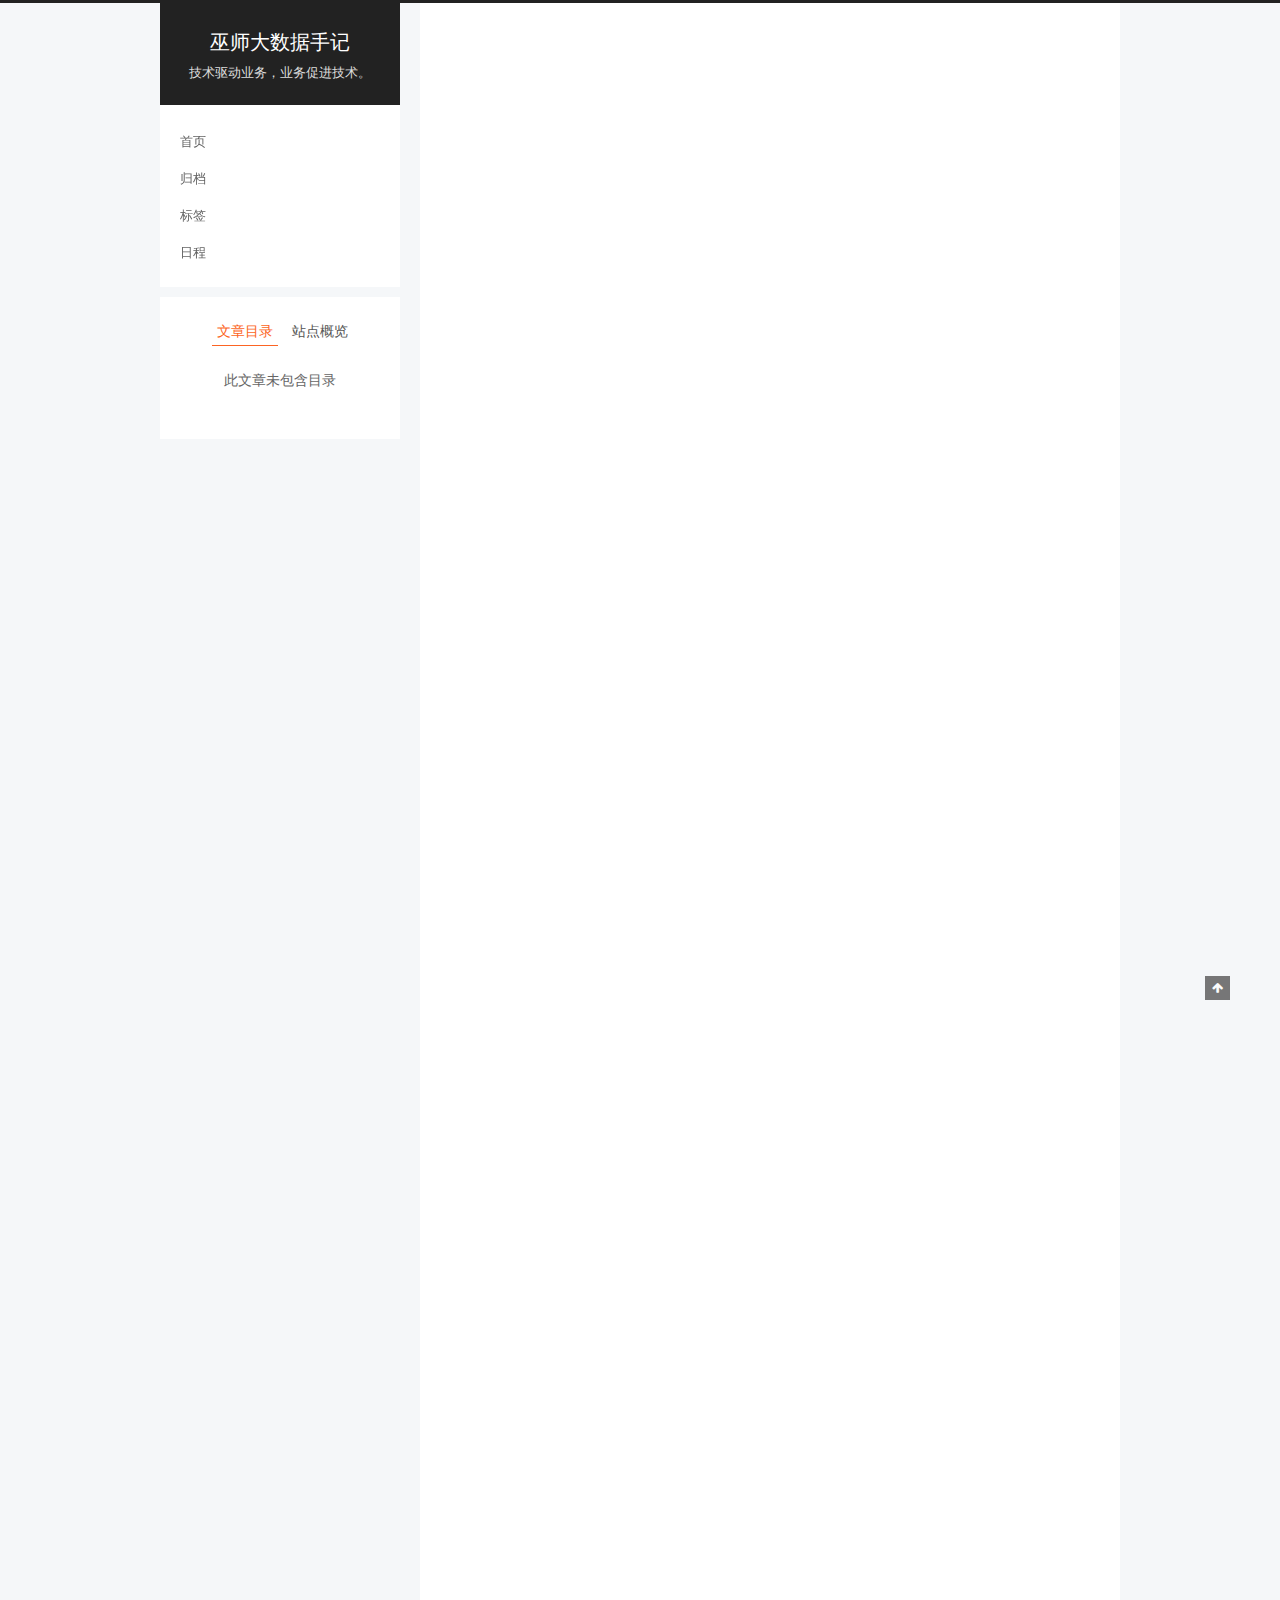
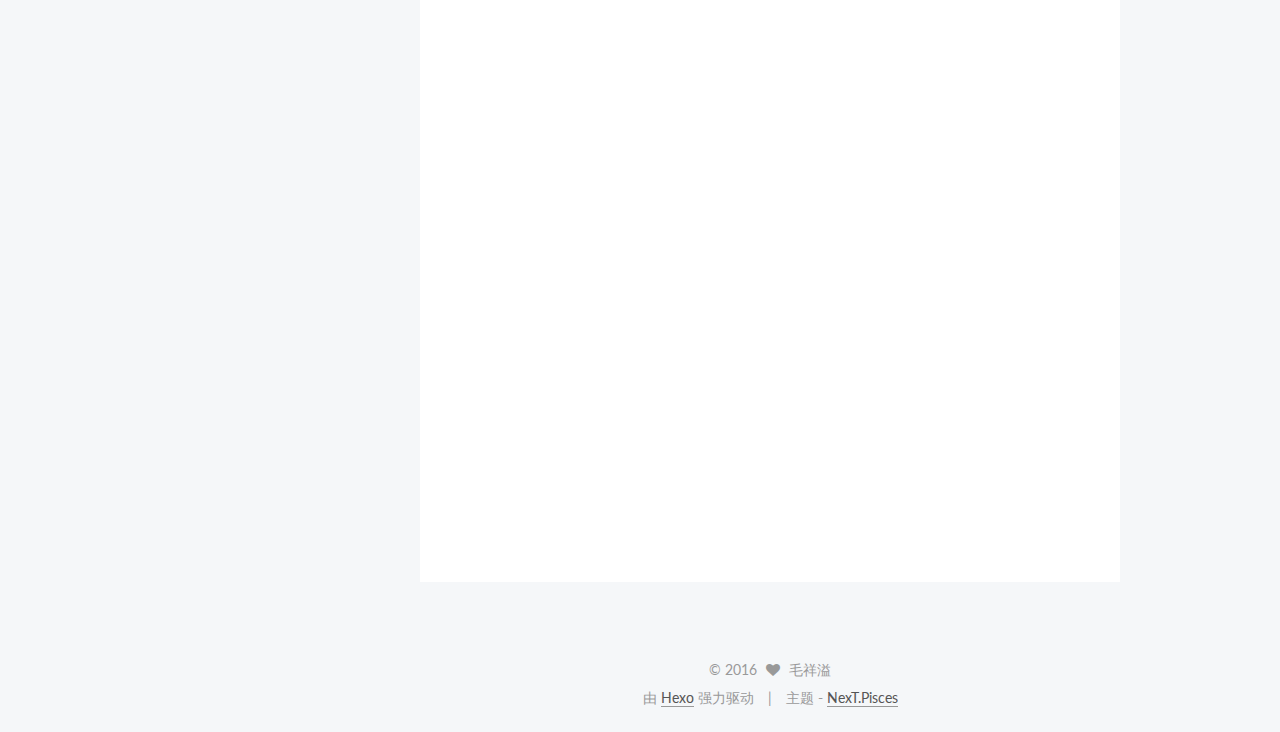
<file: 2016/09/12/Win+Hexo+Github安装笔记/index.html>
<!doctype html>



  


<html class="theme-next pisces use-motion">
<head>
  <meta charset="UTF-8"/>
<meta http-equiv="X-UA-Compatible" content="IE=edge,chrome=1" />
<meta name="viewport" content="width=device-width, initial-scale=1, maximum-scale=1"/>



<meta http-equiv="Cache-Control" content="no-transform" />
<meta http-equiv="Cache-Control" content="no-siteapp" />












  
  
  <link href="/vendors/fancybox/source/jquery.fancybox.css?v=2.1.5" rel="stylesheet" type="text/css" />




  
  
  
  

  
    
    
  

  

  

  

  

  
    
    
    <link href="//fonts.googleapis.com/css?family=Lato:300,300italic,400,400italic,700,700italic&subset=latin,latin-ext" rel="stylesheet" type="text/css">
  






<link href="/vendors/font-awesome/css/font-awesome.min.css?v=4.4.0" rel="stylesheet" type="text/css" />

<link href="/css/main.css?v=5.0.2" rel="stylesheet" type="text/css" />


  <meta name="keywords" content="Hexo, NexT" />








  <link rel="shortcut icon" type="image/x-icon" href="/favicon.ico?v=5.0.2" />






<meta name="description" content="1、下载git windows客户端
建议使用迅雷下载
2、下载Node.js
建议使用迅雷下载
3、以管理员运行 git bash 菜单。
4、在新的窗口输入以下命令：
git config --global user.email &amp;quot;xxx@gmail.com&amp;quot;
git config --global user.name &amp;quot;xxxx&amp;quot;
5、配置免密码登陆">
<meta property="og:type" content="article">
<meta property="og:title" content="Win+Hexo+Github安装笔记">
<meta property="og:url" content="http://yoursite.com/2016/09/12/Win+Hexo+Github安装笔记/index.html">
<meta property="og:site_name" content="巫师大数据手记">
<meta property="og:description" content="1、下载git windows客户端
建议使用迅雷下载
2、下载Node.js
建议使用迅雷下载
3、以管理员运行 git bash 菜单。
4、在新的窗口输入以下命令：
git config --global user.email &amp;quot;xxx@gmail.com&amp;quot;
git config --global user.name &amp;quot;xxxx&amp;quot;
5、配置免密码登陆">
<meta property="og:updated_time" content="2016-09-11T17:55:11.184Z">
<meta name="twitter:card" content="summary">
<meta name="twitter:title" content="Win+Hexo+Github安装笔记">
<meta name="twitter:description" content="1、下载git windows客户端
建议使用迅雷下载
2、下载Node.js
建议使用迅雷下载
3、以管理员运行 git bash 菜单。
4、在新的窗口输入以下命令：
git config --global user.email &amp;quot;xxx@gmail.com&amp;quot;
git config --global user.name &amp;quot;xxxx&amp;quot;
5、配置免密码登陆">



<script type="text/javascript" id="hexo.configuration">
  var NexT = window.NexT || {};
  var CONFIG = {
    scheme: 'Pisces',
    sidebar: {"position":"left","display":"always"},
    fancybox: true,
    motion: true,
    duoshuo: {
      userId: '0',
      author: '博主'
    }
  };
</script>




  <link rel="canonical" href="http://yoursite.com/2016/09/12/Win+Hexo+Github安装笔记/"/>


  <title> Win+Hexo+Github安装笔记 | 巫师大数据手记 </title>
</head>

<body itemscope itemtype="//schema.org/WebPage" lang="zh-Hans">

  










  
  
    
  

  <div class="container one-collumn sidebar-position-left page-post-detail ">
    <div class="headband"></div>

    <header id="header" class="header" itemscope itemtype="//schema.org/WPHeader">
      <div class="header-inner"><div class="site-meta ">
  

  <div class="custom-logo-site-title">
    <a href="/"  class="brand" rel="start">
      <span class="logo-line-before"><i></i></span>
      <span class="site-title">巫师大数据手记</span>
      <span class="logo-line-after"><i></i></span>
    </a>
  </div>
  <p class="site-subtitle">技术驱动业务，业务促进技术。</p>
</div>

<div class="site-nav-toggle">
  <button>
    <span class="btn-bar"></span>
    <span class="btn-bar"></span>
    <span class="btn-bar"></span>
  </button>
</div>

<nav class="site-nav">
  

  
    <ul id="menu" class="menu">
      
        
        <li class="menu-item menu-item-home">
          <a href="/" rel="section">
            
            首页
          </a>
        </li>
      
        
        <li class="menu-item menu-item-archives">
          <a href="/archives" rel="section">
            
            归档
          </a>
        </li>
      
        
        <li class="menu-item menu-item-tags">
          <a href="/tags" rel="section">
            
            标签
          </a>
        </li>
      
        
        <li class="menu-item menu-item-schedule">
          <a href="/schedule" rel="section">
            
            日程
          </a>
        </li>
      

      
    </ul>
  

  
</nav>

 </div>
    </header>

    <main id="main" class="main">
      <div class="main-inner">
        <div class="content-wrap">
          <div id="content" class="content">
            

  <div id="posts" class="posts-expand">
    

  
  

  
  
  

  <article class="post post-type-normal " itemscope itemtype="//schema.org/Article">

    
      <header class="post-header">

        
        
          <h1 class="post-title" itemprop="name headline">
            
            
              
                Win+Hexo+Github安装笔记
              
            
          </h1>
        

        <div class="post-meta">
          <span class="post-time">
            <span class="post-meta-item-icon">
              <i class="fa fa-calendar-o"></i>
            </span>
            <span class="post-meta-item-text">发表于</span>
            <time itemprop="dateCreated" datetime="2016-09-12T00:38:26+08:00" content="2016-09-12">
              2016-09-12
            </time>
          </span>

          

          
            
          

          

          
          

          
        </div>
      </header>
    


    <div class="post-body" itemprop="articleBody">

      
      

      
        <p>1、下载git windows客户端</p>
<pre><code>建议使用迅雷下载
</code></pre><p>2、下载Node.js</p>
<pre><code>建议使用迅雷下载
</code></pre><p>3、以管理员运行 git bash 菜单。</p>
<p>4、在新的窗口输入以下命令：</p>
<pre><code>git config --global user.email &quot;xxx@gmail.com&quot;
git config --global user.name &quot;xxxx&quot;
</code></pre><p>5、配置免密码登陆</p>
<pre><code>ssh-keygen -t rsa （四个回车）
执行完这个命令后，会生成两个文件id_rsa（私钥）、id_rsa.pub（公钥）
</code></pre><p>6、用记事本打开id_rsa.pub，拷贝其中的内容到github SSH管理功能。</p>
<pre><code>https://github.com/settings/keys
</code></pre><p>7、在github上创建仓库【注意仓库名有命名规范】</p>
<pre><code>一般是：xxx.github.io
</code></pre><p>8、安装Hexo</p>
<pre><code>创建一个安装目录，如E:/hexo
启动git命令行工具
cd e
cd hexo
npm install hexo-cli -g
hexo init
hexo install 【新版可选】
hexo server 【启动】
启动成功之后，访问localhost：4000端口
CTRL+C停止服务
</code></pre><p>9、准备推送到github</p>
<pre><code>安装插件
npm install hexo-deployer-git --save

修改配置文件 _config.yml
在配置文件最后，加入：
deploy:
type: git
repo: git@github.com:maoxiangyi/maoxiangyi.github.io.git
</code></pre><p>10、推送项目，不报错即成功</p>
<pre><code>hexo clean 
hexo g 【生成html】
hexo d 【部署】
</code></pre><p>11、访问域名</p>
<pre><code>xxx.github.io
</code></pre><p>12、附录：</p>
<pre><code>http://www.cnblogs.com/zhcncn/p/4097881.html
http://blog.csdn.net/pansing/article/details/47339643
http://www.jianshu.com/p/985d07d88ef4
http://blog.163.com/gis_warrior/blog/static/19361717320153100184696/
</code></pre>
      
    </div>

    <div>
      
        

      
    </div>

    <div>
      
        

      
    </div>

    <footer class="post-footer">
      

      

      
      
    </footer>
  </article>



    <div class="post-spread">
      
    </div>
  </div>


          </div>
          


          
  <div class="comments" id="comments">
    
  </div>


        </div>
        
          
  
  <div class="sidebar-toggle">
    <div class="sidebar-toggle-line-wrap">
      <span class="sidebar-toggle-line sidebar-toggle-line-first"></span>
      <span class="sidebar-toggle-line sidebar-toggle-line-middle"></span>
      <span class="sidebar-toggle-line sidebar-toggle-line-last"></span>
    </div>
  </div>

  <aside id="sidebar" class="sidebar">
    <div class="sidebar-inner">

      

      
        <ul class="sidebar-nav motion-element">
          <li class="sidebar-nav-toc sidebar-nav-active" data-target="post-toc-wrap" >
            文章目录
          </li>
          <li class="sidebar-nav-overview" data-target="site-overview">
            站点概览
          </li>
        </ul>
      

      <section class="site-overview sidebar-panel ">
        <div class="site-author motion-element" itemprop="author" itemscope itemtype="//schema.org/Person">
          <img class="site-author-image" itemprop="image"
               src="/uploads/me.png"
               alt="毛祥溢" />
          <p class="site-author-name" itemprop="name">毛祥溢</p>
          <p class="site-description motion-element" itemprop="description">关注大数据技术对业务产生的实际作用，包括数据采集、数据处理、数据计算等环节。目前正在做Storm实时计算相关产品。</p>
        </div>
        <nav class="site-state motion-element">
          <div class="site-state-item site-state-posts">
            <a href="/archives">
              <span class="site-state-item-count">1</span>
              <span class="site-state-item-name">日志</span>
            </a>
          </div>

          

          

        </nav>

        

        <div class="links-of-author motion-element">
          
        </div>

        
        

        
        

      </section>

      
        <section class="post-toc-wrap motion-element sidebar-panel sidebar-panel-active">
          <div class="post-toc">
            
              
            
            
              <p class="post-toc-empty">此文章未包含目录</p>
            
          </div>
        </section>
      

    </div>
  </aside>


        
      </div>
    </main>

    <footer id="footer" class="footer">
      <div class="footer-inner">
        <div class="copyright" >
  
  &copy; 
  <span itemprop="copyrightYear">2016</span>
  <span class="with-love">
    <i class="fa fa-heart"></i>
  </span>
  <span class="author" itemprop="copyrightHolder">毛祥溢</span>
</div>

<div class="powered-by">
  由 <a class="theme-link" href="https://hexo.io">Hexo</a> 强力驱动
</div>

<div class="theme-info">
  主题 -
  <a class="theme-link" href="https://github.com/iissnan/hexo-theme-next">
    NexT.Pisces
  </a>
</div>

        

        
      </div>
    </footer>

    <div class="back-to-top">
      <i class="fa fa-arrow-up"></i>
    </div>
  </div>

  

<script type="text/javascript">
  if (Object.prototype.toString.call(window.Promise) !== '[object Function]') {
    window.Promise = null;
  }
</script>









  



  
  <script type="text/javascript" src="/vendors/jquery/index.js?v=2.1.3"></script>

  
  <script type="text/javascript" src="/vendors/fastclick/lib/fastclick.min.js?v=1.0.6"></script>

  
  <script type="text/javascript" src="/vendors/jquery_lazyload/jquery.lazyload.js?v=1.9.7"></script>

  
  <script type="text/javascript" src="/vendors/velocity/velocity.min.js?v=1.2.1"></script>

  
  <script type="text/javascript" src="/vendors/velocity/velocity.ui.min.js?v=1.2.1"></script>

  
  <script type="text/javascript" src="/vendors/fancybox/source/jquery.fancybox.pack.js?v=2.1.5"></script>


  


  <script type="text/javascript" src="/js/src/utils.js?v=5.0.2"></script>

  <script type="text/javascript" src="/js/src/motion.js?v=5.0.2"></script>



  
  


  <script type="text/javascript" src="/js/src/affix.js?v=5.0.2"></script>

  <script type="text/javascript" src="/js/src/schemes/pisces.js?v=5.0.2"></script>



  
  <script type="text/javascript" src="/js/src/scrollspy.js?v=5.0.2"></script>
<script type="text/javascript" src="/js/src/post-details.js?v=5.0.2"></script>



  


  <script type="text/javascript" src="/js/src/bootstrap.js?v=5.0.2"></script>



  



  




  
  

  

  

  

  


</body>
</html>
</file>
<file: css/main.css>
/* normalize.css v3.0.2 | MIT License | git.io/normalize */
html {
  font-family: sans-serif; /* 1 */
  -ms-text-size-adjust: 100%; /* 2 */
  -webkit-text-size-adjust: 100%; /* 2 */
}
body {
  margin: 0;
}
article,
aside,
details,
figcaption,
figure,
footer,
header,
hgroup,
main,
menu,
nav,
section,
summary {
  display: block;
}
audio,
canvas,
progress,
video {
  display: inline-block; /* 1 */
  vertical-align: baseline; /* 2 */
}
audio:not([controls]) {
  display: none;
  height: 0;
}
[hidden],
template {
  display: none;
}
a {
  background-color: transparent;
}
a:active,
a:hover {
  outline: 0;
}
abbr[title] {
  border-bottom: 1px dotted;
}
b,
strong {
  font-weight: bold;
}
dfn {
  font-style: italic;
}
h1 {
  font-size: 2em;
  margin: 0.67em 0;
}
mark {
  background: #ff0;
  color: #000;
}
small {
  font-size: 80%;
}
sub,
sup {
  font-size: 75%;
  line-height: 0;
  position: relative;
  vertical-align: baseline;
}
sup {
  top: -0.5em;
}
sub {
  bottom: -0.25em;
}
img {
  border: 0;
}
svg:not(:root) {
  overflow: hidden;
}
figure {
  margin: 1em 40px;
}
hr {
  -moz-box-sizing: content-box;
  box-sizing: content-box;
  height: 0;
}
pre {
  overflow: auto;
}
code,
kbd,
pre,
samp {
  font-family: monospace, monospace;
  font-size: 1em;
}
button,
input,
optgroup,
select,
textarea {
  color: inherit; /* 1 */
  font: inherit; /* 2 */
  margin: 0; /* 3 */
}
button {
  overflow: visible;
}
button,
select {
  text-transform: none;
}
button,
html input[type="button"],
input[type="reset"],
input[type="submit"] {
  -webkit-appearance: button; /* 2 */
  cursor: pointer; /* 3 */
}
button[disabled],
html input[disabled] {
  cursor: default;
}
button::-moz-focus-inner,
input::-moz-focus-inner {
  border: 0;
  padding: 0;
}
input {
  line-height: normal;
}
input[type="checkbox"],
input[type="radio"] {
  box-sizing: border-box; /* 1 */
  padding: 0; /* 2 */
}
input[type="number"]::-webkit-inner-spin-button,
input[type="number"]::-webkit-outer-spin-button {
  height: auto;
}
input[type="search"] {
  -webkit-appearance: textfield; /* 1 */
  -moz-box-sizing: content-box;
  -webkit-box-sizing: content-box; /* 2 */
  box-sizing: content-box;
}
input[type="search"]::-webkit-search-cancel-button,
input[type="search"]::-webkit-search-decoration {
  -webkit-appearance: none;
}
fieldset {
  border: 1px solid #c0c0c0;
  margin: 0 2px;
  padding: 0.35em 0.625em 0.75em;
}
legend {
  border: 0; /* 1 */
  padding: 0; /* 2 */
}
textarea {
  overflow: auto;
}
optgroup {
  font-weight: bold;
}
table {
  border-collapse: collapse;
  border-spacing: 0;
}
td,
th {
  padding: 0;
}
::selection {
  background: #262a30;
  color: #fff;
}
body {
  position: relative;
  font-family: 'Lato', "PingFang SC", "Microsoft YaHei", sans-serif;
  font-size: 14px;
  line-height: 2;
  color: #555;
  background: #fff;
}
@media (max-width: 767px) {
  body {
    padding-right: 0 !important;
  }
}
@media (min-width: 768px) and (max-width: 991px) {
  body {
    padding-right: 0 !important;
  }
}
@media (min-width: 1600px) {
  body {
    font-size: 16px;
  }
}
h1,
h2,
h3,
h4,
h5,
h6 {
  margin: 0;
  padding: 0;
  font-weight: bold;
  line-height: 1.5;
  font-family: 'Lato', "PingFang SC", "Microsoft YaHei", sans-serif;
}
h2,
h3,
h4,
h5,
h6 {
  margin: 20px 0 15px;
}
h1 {
  font-size: 22px;
}
@media (max-width: 767px) {
  h1 {
    font-size: 18px;
  }
}
h2 {
  font-size: 20px;
}
@media (max-width: 767px) {
  h2 {
    font-size: 16px;
  }
}
h3 {
  font-size: 18px;
}
@media (max-width: 767px) {
  h3 {
    font-size: 14px;
  }
}
h4 {
  font-size: 16px;
}
@media (max-width: 767px) {
  h4 {
    font-size: 12px;
  }
}
h5 {
  font-size: 14px;
}
@media (max-width: 767px) {
  h5 {
    font-size: 10px;
  }
}
h6 {
  font-size: 12px;
}
@media (max-width: 767px) {
  h6 {
    font-size: 8px;
  }
}
p {
  margin: 0 0 25px 0;
}
a {
  color: #555;
  text-decoration: none;
  border-bottom: 1px solid #999;
  word-wrap: break-word;
}
a:hover {
  color: #222;
  border-bottom-color: #222;
}
ul {
  list-style: none;
}
blockquote {
  margin: 0;
  padding: 0;
}
img {
  display: block;
  margin: auto;
  max-width: 100%;
  height: auto;
}
hr {
  margin: 40px 0;
  height: 3px;
  border: none;
  background-color: #ddd;
  background-image: repeating-linear-gradient(-45deg, #fff, #fff 4px, transparent 4px, transparent 8px);
}
blockquote {
  padding: 0 15px;
  color: #666;
  border-left: 4px solid #ddd;
}
blockquote cite::before {
  content: "-";
  padding: 0 5px;
}
dt {
  font-weight: 700;
}
dd {
  margin: 0;
  padding: 0;
}
.text-left {
  text-align: left;
}
.text-center {
  text-align: center;
}
.text-right {
  text-align: right;
}
.text-justify {
  text-align: justify;
}
.text-nowrap {
  white-space: nowrap;
}
.text-lowercase {
  text-transform: lowercase;
}
.text-uppercase {
  text-transform: uppercase;
}
.text-capitalize {
  text-transform: capitalize;
}
.center-block {
  display: block;
  margin-left: auto;
  margin-right: auto;
}
.clearfix:before,
.clearfix:after {
  content: " ";
  display: table;
}
.clearfix:after {
  clear: both;
}
.pullquote {
  width: 45%;
}
.pullquote.left {
  float: left;
  margin-left: 5px;
  margin-right: 10px;
}
.pullquote.right {
  float: right;
  margin-left: 10px;
  margin-right: 5px;
}
.affix.affix.affix {
  position: fixed;
}
.translation {
  margin-top: -20px;
  font-size: 14px;
  color: #999;
}
.scrollbar-measure {
  width: 100px;
  height: 100px;
  overflow: scroll;
  position: absolute;
  top: -9999px;
}
.use-motion .motion-element {
  opacity: 0;
}
#local-search-input {
  padding: 3px;
  border: none;
  text-indent: 14px;
  border-radius: 0;
  width: 140px;
  outline: none;
  border-bottom: 1px solid #999;
  background: inherit;
  opacity: 0.5;
}
#local-search-input:focus {
  opacity: 1;
}
.search-icon {
  position: absolute;
  top: 9px;
}
table {
  margin: 20px 0;
  width: 100%;
  border-collapse: collapse;
  border-spacing: 0;
  border: 1px solid #ddd;
  font-size: 14px;
  table-layout: fixed;
  word-wrap: break-all;
}
table>tbody>tr:nth-of-type(odd) {
  background-color: #f9f9f9;
}
table>tbody>tr:hover {
  background-color: #f5f5f5;
}
caption,
th,
td {
  padding: 8px;
  text-align: left;
  vertical-align: middle;
  font-weight: normal;
}
th,
td {
  border-bottom: 3px solid #ddd;
  border-right: 1px solid #eee;
}
th {
  padding-bottom: 10px;
  font-weight: 700;
}
td {
  border-bottom-width: 1px;
}
html,
body {
  height: 100%;
}
.container {
  position: relative;
  min-height: 100%;
}
.header-inner {
  margin: 0 auto;
  padding: 100px 0 70px;
  width: 700px;
}
@media (min-width: 1600px) {
  .container .header-inner {
    width: 900px;
  }
}
.main {
  padding-bottom: 150px;
}
.main-inner {
  margin: 0 auto;
  width: 700px;
}
@media (min-width: 1600px) {
  .container .main-inner {
    width: 900px;
  }
}
.footer {
  position: absolute;
  left: 0;
  bottom: 0;
  width: 100%;
  min-height: 50px;
}
.footer-inner {
  box-sizing: border-box;
  margin: 20px auto;
  width: 700px;
}
@media (min-width: 1600px) {
  .container .footer-inner {
    width: 900px;
  }
}
pre,
.highlight {
  overflow: auto;
  margin: 20px 0;
  padding: 15px;
  font-size: 13px;
  color: #4d4d4c;
  background: #f7f7f7;
  line-height: 1.6;
}
pre,
code {
  font-family: consolas, Menlo, "PingFang SC", "Microsoft YaHei", monospace;
}
code {
  padding: 2px 4px;
  word-wrap: break-all;
  color: #4d4d4c;
  background: #f7f7f7;
  border-radius: 3px;
  font-size: 13px;
}
pre code {
  padding: 0;
  color: #4d4d4c;
  background: none;
  text-shadow: none;
}
.highlight pre {
  border: none;
  margin: 0;
  padding: 1px;
}
.highlight table {
  margin: 0;
  width: auto;
  border: none;
}
.highlight td {
  border: none;
  padding: 0;
}
.highlight figcaption {
  font-size: 1em;
  color: #4d4d4c;
  line-height: 1em;
  margin-bottom: 1em;
}
.highlight figcaption:before,
.highlight figcaption:after {
  content: " ";
  display: table;
}
.highlight figcaption:after {
  clear: both;
}
.highlight figcaption a {
  float: right;
  color: #4d4d4c;
}
.highlight figcaption a:hover {
  border-bottom-color: #4d4d4c;
}
.highlight .gutter pre {
  color: #666;
  text-align: right;
  padding-right: 20px;
}
.highlight .line {
  height: 20px;
}
.gutter {
  -webkit-user-select: none;
  -moz-user-select: none;
  -ms-user-select: none;
  user-select: none;
}
.gist table {
  width: auto;
}
.gist table td {
  border: none;
}
pre .deletion {
  background: #fdd;
}
pre .addition {
  background: #dfd;
}
pre .meta {
  color: #8959a8;
}
pre .comment {
  color: #8e908c;
}
pre .variable,
pre .attribute,
pre .tag,
pre .regexp,
pre .ruby .constant,
pre .xml .tag .title,
pre .xml .pi,
pre .xml .doctype,
pre .html .doctype,
pre .css .id,
pre .css .class,
pre .css .pseudo {
  color: #c82829;
}
pre .number,
pre .preprocessor,
pre .built_in,
pre .literal,
pre .params,
pre .constant,
pre .command {
  color: #f5871f;
}
pre .ruby .class .title,
pre .css .rules .attribute,
pre .string,
pre .value,
pre .inheritance,
pre .header,
pre .ruby .symbol,
pre .xml .cdata,
pre .special,
pre .number,
pre .formula {
  color: #718c00;
}
pre .title,
pre .css .hexcolor {
  color: #3e999f;
}
pre .function,
pre .python .decorator,
pre .python .title,
pre .ruby .function .title,
pre .ruby .title .keyword,
pre .perl .sub,
pre .javascript .title,
pre .coffeescript .title {
  color: #4271ae;
}
pre .keyword,
pre .javascript .function {
  color: #8959a8;
}
.full-image.full-image.full-image {
  border: none;
  max-width: 100%;
  width: auto;
  margin: 20px auto;
}
@media (min-width: 992px) {
  .full-image.full-image.full-image {
    max-width: none;
    width: 126%;
    margin: 0 -13%;
  }
}
.blockquote-center,
.page-home .post-type-quote blockquote,
.page-post-detail .post-type-quote blockquote {
  position: relative;
  margin: 40px 0;
  padding: 0;
  border-left: none;
  text-align: center;
}
.blockquote-center::before,
.page-home .post-type-quote blockquote::before,
.page-post-detail .post-type-quote blockquote::before,
.blockquote-center::after,
.page-home .post-type-quote blockquote::after,
.page-post-detail .post-type-quote blockquote::after {
  position: absolute;
  content: ' ';
  display: block;
  width: 100%;
  height: 24px;
  opacity: 0.2;
  background-repeat: no-repeat;
  background-position: 0 -6px;
  background-size: 22px 22px;
}
.blockquote-center::before,
.page-home .post-type-quote blockquote::before,
.page-post-detail .post-type-quote blockquote::before {
  top: -20px;
  background-image: url("../images/quote-l.svg");
  border-top: 1px solid #ccc;
}
.blockquote-center::after,
.page-home .post-type-quote blockquote::after,
.page-post-detail .post-type-quote blockquote::after {
  bottom: -20px;
  background-image: url("../images/quote-r.svg");
  border-bottom: 1px solid #ccc;
  background-position: 100% 8px;
}
.blockquote-center p,
.page-home .post-type-quote blockquote p,
.page-post-detail .post-type-quote blockquote p,
.blockquote-center div,
.page-home .post-type-quote blockquote div,
.page-post-detail .post-type-quote blockquote div {
  text-align: center;
}
.post .post-body .group-picture img {
  box-sizing: border-box;
  padding: 0 3px;
  border: none;
}
.post .group-picture-row {
  overflow: hidden;
  margin-top: 6px;
}
.post .group-picture-row:first-child {
  margin-top: 0;
}
.post .group-picture-column {
  float: left;
}
.page-post-detail .post-body .group-picture-column {
  float: none;
  margin-top: 10px;
  width: auto !important;
}
.page-post-detail .post-body .group-picture-column img {
  margin: 0 auto;
}
.page-archive .group-picture-container {
  overflow: hidden;
}
.page-archive .group-picture-row {
  float: left;
}
.page-archive .group-picture-row:first-child {
  margin-top: 6px;
}
.page-archive .group-picture-column {
  max-width: 150px;
  max-height: 150px;
}
.btn {
  display: inline-block;
  padding: 0 20px;
  font-size: 14px;
  color: #fff;
  background: #222;
  border: 2px solid #555;
  text-decoration: none;
  border-radius: 0;
  transition-property: background-color;
  transition-duration: 0.2s;
  transition-timing-function: ease-in-out;
  transition-delay: 0s;
}
.btn:hover,
.post-more-link .btn:hover {
  border-color: #222;
  color: #fff;
  background: #222;
}
.btn-bar {
  display: block;
  width: 22px;
  height: 2px;
  background: #555;
  border-radius: 1px;
}
.btn-bar+.btn-bar {
  margin-top: 4px;
}
.pagination {
  margin: 120px 0 40px;
  text-align: center;
  border-top: 1px solid #eee;
}
.page-number-basic,
.pagination .prev,
.pagination .next,
.pagination .page-number,
.pagination .space {
  display: inline-block;
  position: relative;
  top: -1px;
  margin: 0 10px;
  padding: 0 10px;
  line-height: 30px;
}
@media (max-width: 767px) {
  .page-number-basic,
  .pagination .prev,
  .pagination .next,
  .pagination .page-number,
  .pagination .space {
    margin: 0 5px;
  }
}
.pagination .prev,
.pagination .next,
.pagination .page-number {
  border-bottom: 0;
  border-top: 1px solid #eee;
  transition-property: border-color;
  transition-duration: 0.2s;
  transition-timing-function: ease-in-out;
  transition-delay: 0s;
}
.pagination .prev:hover,
.pagination .next:hover,
.pagination .page-number:hover {
  border-top-color: #222;
}
.pagination .space {
  padding: 0;
  margin: 0;
}
.pagination .prev {
  margin-left: 0;
}
.pagination .next {
  margin-right: 0;
}
.pagination .page-number.current {
  color: #fff;
  background: #ccc;
  border-top-color: #ccc;
}
@media (max-width: 767px) {
  .pagination {
    border-top: none;
  }
  .pagination .prev,
  .pagination .next,
  .pagination .page-number {
    margin-bottom: 10px;
    border-top: 0;
    border-bottom: 1px solid #eee;
  }
  .pagination .prev:hover,
  .pagination .next:hover,
  .pagination .page-number:hover {
    border-bottom-color: #222;
  }
}
.comments {
  margin: 60px 20px 0;
}
.tag-cloud {
  text-align: center;
}
.tag-cloud a {
  display: inline-block;
  margin: 10px;
}
.back-to-top {
  box-sizing: border-box;
  position: fixed;
  bottom: -100px;
  right: 50px;
  z-index: 1050;
  padding: 0 6px;
  width: 25px;
  background: #222;
  font-size: 12px;
  opacity: 0.6;
  color: #fff;
  cursor: pointer;
  text-align: center;
  -webkit-transform: translateZ(0);
  transition-property: bottom;
  transition-duration: 0.2s;
  transition-timing-function: ease-in-out;
  transition-delay: 0s;
}
@media (max-width: 767px) {
  .back-to-top {
    display: none;
  }
}
@media (min-width: 768px) and (max-width: 991px) {
  .back-to-top {
    display: none;
  }
}
.back-to-top.back-to-top-on {
  bottom: 40px;
}
.header {
  background: #fff;
}
.header-inner {
  position: relative;
}
.headband {
  height: 3px;
  background: #222;
}
.site-meta {
  margin: 0;
  text-align: center;
}
@media (max-width: 767px) {
  .site-meta {
    text-align: center;
  }
}
.brand {
  position: relative;
  display: inline-block;
  padding: 0 40px;
  color: #fff;
  background: #222;
  border-bottom: none;
}
.brand:hover {
  color: #fff;
}
.logo {
  display: inline-block;
  margin-right: 5px;
  line-height: 36px;
  vertical-align: top;
}
.site-title {
  display: inline-block;
  vertical-align: top;
  line-height: 36px;
  font-size: 20px;
  font-weight: normal;
  font-family: 'Lato', "PingFang SC", "Microsoft YaHei", sans-serif;
}
.site-subtitle {
  margin-top: 10px;
  font-size: 13px;
  color: #ddd;
}
.use-motion .brand {
  opacity: 0;
}
.use-motion .logo,
.use-motion .site-title,
.use-motion .site-subtitle {
  opacity: 0;
  position: relative;
  top: -10px;
}
.site-nav-toggle {
  display: none;
  position: absolute;
  top: 10px;
  left: 10px;
}
@media (max-width: 767px) {
  .site-nav-toggle {
    display: block;
  }
}
.site-nav-toggle button {
  margin-top: 2px;
  padding: 9px 10px;
  background: transparent;
  border: none;
}
@media (max-width: 767px) {
  .site-nav {
    display: none;
    margin: 0 -10px;
    padding: 0 10px;
    clear: both;
    border-top: 1px solid #ddd;
  }
}
@media (min-width: 768px) and (max-width: 991px) {
  .site-nav {
    display: block !important;
  }
}
@media (min-width: 992px) {
  .site-nav {
    display: block !important;
  }
}
.menu {
  margin-top: 20px;
  padding-left: 0;
  text-align: center;
}
.menu .menu-item {
  display: inline-block;
  margin: 0 10px;
}
@media screen and (max-width: 767px) {
  .menu .menu-item {
    margin-top: 10px;
  }
}
.menu .menu-item a {
  display: block;
  font-size: 13px;
  text-transform: capitalize;
  line-height: inherit;
  border-bottom: 1px solid transparent;
  transition-property: border-color;
  transition-duration: 0.2s;
  transition-timing-function: ease-in-out;
  transition-delay: 0s;
}
.menu .menu-item a:hover,
.menu-item-active a {
  border-bottom-color: #222;
}
.menu .menu-item .fa {
  margin-right: 5px;
}
.use-motion .menu-item {
  opacity: 0;
}
.post-body {
  font-family: 'Lato', "PingFang SC", "Microsoft YaHei", sans-serif;
}
@media (max-width: 767px) {
  .post-body {
    word-break: break-word;
  }
}
.post-body .fancybox img {
  display: block !important;
  margin: 0 auto;
  cursor: pointer;
  cursor: zoom-in;
  cursor: -webkit-zoom-in;
}
.post-body .image-caption,
.post-body .figure .caption {
  margin: 10px auto 15px;
  text-align: center;
  font-size: 14px;
  color: #999;
  font-weight: bold;
  line-height: 1;
}
.post-sticky-flag {
  display: inline-block;
  font-size: 16px;
  -ms-transform: rotate(30deg);
  -webkit-transform: rotate(30deg);
  -moz-transform: rotate(30deg);
  -ms-transform: rotate(30deg);
  -o-transform: rotate(30deg);
  transform: rotate(30deg);
}
.posts-expand {
  padding-top: 40px;
}
@media (max-width: 767px) {
  .posts-expand {
    margin: 0 20px;
  }
  .post-body pre,
  .post-body .highlight {
    padding: 10px;
  }
  .post-body pre .gutter pre,
  .post-body .highlight .gutter pre {
    padding-right: 10px;
  }
}
@media (min-width: 992px) {
  .posts-expand .post-body {
    text-align: justify;
  }
}
.posts-expand .post-body h2,
.posts-expand .post-body h3,
.posts-expand .post-body h4,
.posts-expand .post-body h5,
.posts-expand .post-body h6 {
  padding-top: 10px;
}
.posts-expand .post-body h2 .header-anchor,
.posts-expand .post-body h3 .header-anchor,
.posts-expand .post-body h4 .header-anchor,
.posts-expand .post-body h5 .header-anchor,
.posts-expand .post-body h6 .header-anchor {
  float: right;
  margin-left: 10px;
  color: #ccc;
  border-bottom-style: none;
  visibility: hidden;
}
.posts-expand .post-body h2 .header-anchor:hover,
.posts-expand .post-body h3 .header-anchor:hover,
.posts-expand .post-body h4 .header-anchor:hover,
.posts-expand .post-body h5 .header-anchor:hover,
.posts-expand .post-body h6 .header-anchor:hover {
  color: inherit;
}
.posts-expand .post-body h2:hover .header-anchor,
.posts-expand .post-body h3:hover .header-anchor,
.posts-expand .post-body h4:hover .header-anchor,
.posts-expand .post-body h5:hover .header-anchor,
.posts-expand .post-body h6:hover .header-anchor {
  visibility: visible;
}
.posts-expand .post-body ul li {
  list-style: circle;
}
.posts-expand .post-body img {
  box-sizing: border-box;
  margin: auto;
  padding: 3px;
  border: 1px solid #ddd;
}
.posts-expand .fancybox img {
  margin: 0 auto;
}
@media (max-width: 767px) {
  .posts-collapse {
    margin: 0 20px;
  }
  .posts-collapse .post-title,
  .posts-collapse .post-meta {
    display: block;
    width: auto;
    text-align: left;
  }
}
.posts-collapse {
  position: relative;
  z-index: 1010;
  margin-left: 55px;
}
.posts-collapse::after {
  content: " ";
  position: absolute;
  top: 20px;
  left: 0;
  margin-left: -2px;
  width: 4px;
  height: 100%;
  background: #f5f5f5;
  z-index: -1;
}
@media (max-width: 767px) {
  .posts-collapse {
    margin: 0 20px;
  }
}
.posts-collapse .collection-title {
  position: relative;
  margin: 60px 0;
}
.posts-collapse .collection-title h2 {
  margin-left: 20px;
}
.posts-collapse .collection-title small {
  color: #bbb;
}
.posts-collapse .collection-title::before {
  content: " ";
  position: absolute;
  left: 0;
  top: 50%;
  margin-left: -4px;
  margin-top: -4px;
  width: 8px;
  height: 8px;
  background: #bbb;
  border-radius: 50%;
}
.posts-collapse .post {
  margin: 30px 0;
}
.posts-collapse .post-header {
  position: relative;
  transition-duration: 0.2s;
  transition-timing-function: ease-in-out;
  transition-delay: 0s;
  transition-property: border;
  border-bottom: 1px dashed #ccc;
}
.posts-collapse .post-header::before {
  content: " ";
  position: absolute;
  left: 0;
  top: 12px;
  width: 6px;
  height: 6px;
  margin-left: -4px;
  background: #bbb;
  border-radius: 50%;
  border: 1px solid #fff;
  transition-duration: 0.2s;
  transition-timing-function: ease-in-out;
  transition-delay: 0s;
  transition-property: background;
}
.posts-collapse .post-header:hover {
  border-bottom-color: #666;
}
.posts-collapse .post-header:hover::before {
  background: #222;
}
.posts-collapse .post-meta {
  position: absolute;
  font-size: 12px;
  left: 20px;
  top: 5px;
}
.posts-collapse .post-comments-count {
  display: none;
}
.posts-collapse .post-title {
  margin-left: 60px;
  font-size: 16px;
  font-weight: normal;
  line-height: inherit;
}
.posts-collapse .post-title::after {
  margin-left: 3px;
  opacity: 0.6;
}
.posts-collapse .post-title a {
  color: #666;
  border-bottom: none;
}
.page-home .post-type-quote .post-header,
.page-post-detail .post-type-quote .post-header,
.page-home .post-type-quote .post-tags,
.page-post-detail .post-type-quote .post-tags {
  display: none;
}
.posts-expand .post-title {
  font-size: 26px;
  text-align: center;
  word-break: break-word;
  font-weight: 300;
}
@media (max-width: 767px) {
  .posts-expand .post-title {
    font-size: 22px;
  }
}
.posts-expand .post-title-link {
  display: inline-block;
  position: relative;
  color: #555;
  border-bottom: none;
  line-height: 1.2;
  vertical-align: top;
}
.posts-expand .post-title-link::before {
  content: "";
  position: absolute;
  width: 100%;
  height: 2px;
  bottom: 0;
  left: 0;
  background-color: #000;
  visibility: hidden;
  -webkit-transform: scaleX(0);
  -moz-transform: scaleX(0);
  -ms-transform: scaleX(0);
  -o-transform: scaleX(0);
  transform: scaleX(0);
  transition-duration: 0.2s;
  transition-timing-function: ease-in-out;
  transition-delay: 0s;
}
.posts-expand .post-title-link:hover::before {
  visibility: visible;
  -webkit-transform: scaleX(1);
  -moz-transform: scaleX(1);
  -ms-transform: scaleX(1);
  -o-transform: scaleX(1);
  transform: scaleX(1);
}
.posts-expand .post-title-link .fa {
  font-size: 16px;
}
.posts-expand .post-meta {
  margin: 3px 0 60px 0;
  color: #999;
  font-family: 'Lato', "PingFang SC", "Microsoft YaHei", sans-serif;
  font-size: 12px;
  text-align: center;
}
.posts-expand .post-meta .post-category-list {
  display: inline-block;
  margin: 0;
  padding: 3px;
}
.posts-expand .post-meta .post-category-list-link {
  color: #999;
}
.post-meta-item-icon {
  display: none;
  margin-right: 3px;
}
@media (min-width: 768px) and (max-width: 991px) {
  .post-meta-item-icon {
    display: inline-block;
  }
}
@media (max-width: 767px) {
  .post-meta-item-icon {
    display: inline-block;
  }
}
@media (min-width: 768px) and (max-width: 991px) {
  .post-meta-item-text {
    display: none;
  }
}
@media (max-width: 767px) {
  .post-meta-item-text {
    display: none;
  }
}
@media (max-width: 767px) {
  .posts-expand .post-comments-count {
    display: none;
  }
}
.post-more-link {
  margin-top: 50px;
}
.post-more-link .btn {
  color: #555;
  font-size: 14px;
  background: #fff;
  border-radius: 2px;
  line-height: 2;
}
.posts-expand .post-tags {
  margin-top: 40px;
  text-align: center;
}
.posts-expand .post-tags a {
  display: inline-block;
  margin-right: 10px;
  font-size: 13px;
}
.post-nav {
  overflow: hidden;
  margin-top: 60px;
  padding: 10px;
  white-space: nowrap;
  border-top: 1px solid #eee;
}
.post-nav-item {
  display: inline-block;
  width: 50%;
  white-space: normal;
}
.post-nav-item a {
  position: relative;
  display: inline-block;
  line-height: 25px;
  font-size: 14px;
  color: #555;
  border-bottom: none;
}
.post-nav-item a:hover {
  color: #222;
  border-bottom: none;
}
.post-nav-item a:active {
  top: 2px;
}
.post-nav-item a i {
  font-size: 12px;
}
.post-nav-prev {
  text-align: right;
}
.posts-expand .post-eof {
  display: block;
  margin: 80px auto 60px;
  width: 8%;
  height: 1px;
  background: #ccc;
  text-align: center;
}
.post:last-child .post-eof.post-eof.post-eof {
  display: none;
}
.post-gallery {
  display: table;
  table-layout: fixed;
  width: 100%;
  border-collapse: separate;
}
.post-gallery-row {
  display: table-row;
}
.post-gallery .post-gallery-img {
  display: table-cell;
  text-align: center;
  vertical-align: middle;
  border: none;
}
.post-gallery .post-gallery-img img {
  max-width: 100%;
  max-height: 100%;
  border: none;
}
.fancybox-close,
.fancybox-close:hover {
  border: none;
}
.sidebar {
  position: fixed;
  right: 0;
  top: 0;
  bottom: 0;
  width: 0;
  z-index: 1040;
  box-shadow: inset 0 2px 6px #000;
  background: #222;
  -webkit-transform: translateZ(0);
}
.sidebar a {
  color: #999;
  border-bottom-color: #555;
}
.sidebar a:hover {
  color: #eee;
}
@media (min-width: 768px) and (max-width: 991px) {
  .sidebar {
    display: none !important;
  }
}
@media (max-width: 767px) {
  .sidebar {
    display: none !important;
  }
}
.sidebar-inner {
  position: relative;
  padding: 20px 10px;
  color: #999;
  text-align: center;
}
.sidebar-toggle {
  position: fixed;
  right: 50px;
  bottom: 45px;
  width: 15px;
  height: 15px;
  padding: 5px;
  background: #222;
  line-height: 0;
  z-index: 1050;
  cursor: pointer;
  -webkit-transform: translateZ(0);
}
@media (min-width: 768px) and (max-width: 991px) {
  .sidebar-toggle {
    display: none;
  }
}
@media (max-width: 767px) {
  .sidebar-toggle {
    display: none;
  }
}
.sidebar-toggle-line {
  position: relative;
  display: inline-block;
  vertical-align: top;
  height: 2px;
  width: 100%;
  background: #fff;
  margin-top: 3px;
}
.sidebar-toggle-line:first-child {
  margin-top: 0;
}
.site-author-image {
  display: block;
  margin: 0 auto;
  padding: 2px;
  max-width: 120px;
  height: auto;
  border: 1px solid #eee;
}
.site-author-name {
  margin: 0;
  text-align: center;
  color: #222;
  font-weight: 600;
}
.site-description {
  margin-top: 0;
  text-align: center;
  font-size: 13px;
  color: #999;
}
.site-state {
  overflow: hidden;
  line-height: 1.4;
  white-space: nowrap;
  text-align: center;
}
.site-state-item {
  display: inline-block;
  padding: 0 15px;
  border-left: 1px solid #eee;
}
.site-state-item:first-child {
  border-left: none;
}
.site-state-item a {
  border-bottom: none;
}
.site-state-item-count {
  display: block;
  text-align: center;
  color: inherit;
  font-weight: 600;
  font-size: 16px;
}
.site-state-item-name {
  font-size: 13px;
  color: #999;
}
.feed-link {
  margin-top: 20px;
}
.feed-link a {
  display: inline-block;
  padding: 0 15px;
  color: #fc6423;
  border: 1px solid #fc6423;
  border-radius: 4px;
}
.feed-link a i {
  color: #fc6423;
  font-size: 14px;
}
.feed-link a:hover {
  color: #fff;
  background: #fc6423;
}
.feed-link a:hover i {
  color: #fff;
}
.links-of-author {
  margin-top: 20px;
}
.links-of-author a {
  display: inline-block;
  vertical-align: middle;
  margin-right: 10px;
  margin-bottom: 10px;
  border-bottom-color: #555;
  font-size: 13px;
}
.links-of-author a:before {
  display: inline-block;
  vertical-align: middle;
  margin-right: 3px;
  content: " ";
  width: 4px;
  height: 4px;
  border-radius: 50%;
  background: #87ff9e;
}
.links-of-blogroll {
  font-size: 13px;
}
.links-of-blogroll-title {
  margin-top: 20px;
  font-size: 14px;
  font-weight: 600;
}
.links-of-blogroll-list {
  margin: 0;
  padding: 0;
}
.links-of-blogroll-item {
  padding: 2px 10px;
}
.sidebar-nav {
  margin: 0 0 20px;
  padding-left: 0;
}
.sidebar-nav li {
  display: inline-block;
  cursor: pointer;
  border-bottom: 1px solid transparent;
  font-size: 14px;
  color: #555;
}
.sidebar-nav li:hover {
  color: #fc6423;
}
.page-post-detail .sidebar-nav-toc {
  padding: 0 5px;
}
.page-post-detail .sidebar-nav-overview {
  margin-left: 10px;
}
.sidebar-nav .sidebar-nav-active {
  color: #fc6423;
  border-bottom-color: #fc6423;
}
.sidebar-nav .sidebar-nav-active:hover {
  color: #fc6423;
}
.sidebar-panel {
  display: none;
}
.sidebar-panel-active {
  display: block;
}
.post-toc-empty {
  font-size: 14px;
  color: #666;
}
.post-toc-wrap {
  overflow: hidden;
}
.post-toc {
  overflow: auto;
}
.post-toc ol {
  margin: 0;
  padding: 0 2px 5px 10px;
  text-align: left;
  list-style: none;
  font-size: 14px;
}
.post-toc ol > ol {
  padding-left: 0;
}
.post-toc ol a {
  transition-duration: 0.2s;
  transition-timing-function: ease-in-out;
  transition-delay: 0s;
  transition-property: all;
  color: #666;
  border-bottom-color: #ccc;
}
.post-toc ol a:hover {
  color: #000;
  border-bottom-color: #000;
}
.post-toc .nav-item {
  overflow: hidden;
  text-overflow: ellipsis;
  white-space: nowrap;
  line-height: 1.8;
}
.post-toc .nav .nav-child {
  display: none;
}
.post-toc .nav .active > .nav-child {
  display: block;
}
.post-toc .nav .active-current > .nav-child {
  display: block;
}
.post-toc .nav .active-current > .nav-child > .nav-item {
  display: block;
}
.post-toc .nav .active > a {
  color: #fc6423;
  border-bottom-color: #fc6423;
}
.post-toc .nav .active-current > a {
  color: #fc6423;
}
.post-toc .nav .active-current > a:hover {
  color: #fc6423;
}
.footer {
  font-size: 14px;
  color: #999;
}
.footer img {
  border: none;
}
.footer-inner {
  text-align: center;
}
.with-love {
  display: inline-block;
  margin: 0 5px;
}
.powered-by,
.theme-info {
  display: inline-block;
}
.powered-by {
  margin-right: 10px;
}
.powered-by::after {
  content: "|";
  padding-left: 10px;
}
.cc-license {
  margin-top: 10px;
  text-align: center;
}
.cc-license .cc-opacity {
  opacity: 0.7;
  border-bottom: none;
}
.cc-license .cc-opacity:hover {
  opacity: 0.9;
}
.cc-license img {
  display: inline-block;
}
.theme-next #ds-thread #ds-reset {
  color: #555;
}
.theme-next #ds-thread #ds-reset .ds-replybox {
  margin-bottom: 30px;
}
.theme-next #ds-thread #ds-reset .ds-replybox .ds-avatar,
.theme-next #ds-reset .ds-avatar img {
  box-shadow: none;
}
.theme-next #ds-thread #ds-reset .ds-textarea-wrapper {
  border-color: #c7d4e1;
  background: none;
  border-top-right-radius: 3px;
  border-top-left-radius: 3px;
}
.theme-next #ds-thread #ds-reset .ds-textarea-wrapper textarea {
  height: 60px;
}
.theme-next #ds-reset .ds-rounded-top {
  border-radius: 0;
}
.theme-next #ds-thread #ds-reset .ds-post-toolbar {
  box-sizing: border-box;
  border: 1px solid #c7d4e1;
  background: #f6f8fa;
}
.theme-next #ds-thread #ds-reset .ds-post-options {
  height: 40px;
  border: none;
  background: none;
}
.theme-next #ds-thread #ds-reset .ds-toolbar-buttons {
  top: 11px;
}
.theme-next #ds-thread #ds-reset .ds-sync {
  top: 5px;
}
.theme-next #ds-thread #ds-reset .ds-post-button {
  top: 4px;
  right: 5px;
  width: 90px;
  height: 30px;
  border: 1px solid #c5ced7;
  border-radius: 3px;
  background-image: linear-gradient(#fbfbfc, #f5f7f9);
  color: #60676d;
}
.theme-next #ds-thread #ds-reset .ds-post-button:hover {
  background-position: 0 -30px;
  color: #60676d;
}
.theme-next #ds-thread #ds-reset .ds-comments-info {
  padding: 10px 0;
}
.theme-next #ds-thread #ds-reset .ds-sort {
  display: none;
}
.theme-next #ds-thread #ds-reset li.ds-tab a.ds-current {
  border: none;
  background: #f6f8fa;
  color: #60676d;
}
.theme-next #ds-thread #ds-reset li.ds-tab a.ds-current:hover {
  background-color: #e9f0f7;
  color: #60676d;
}
.theme-next #ds-thread #ds-reset li.ds-tab a {
  border-radius: 2px;
  padding: 5px;
}
.theme-next #ds-thread #ds-reset .ds-login-buttons p {
  color: #999;
  line-height: 36px;
}
.theme-next #ds-thread #ds-reset .ds-login-buttons .ds-service-list li {
  height: 28px;
}
.theme-next #ds-thread #ds-reset .ds-service-list a {
  background: none;
  padding: 5px;
  border: 1px solid;
  border-radius: 3px;
  text-align: center;
}
.theme-next #ds-thread #ds-reset .ds-service-list a:hover {
  color: #fff;
  background: #666;
}
.theme-next #ds-thread #ds-reset .ds-service-list .ds-weibo {
  color: #fc9b00;
  border-color: #fc9b00;
}
.theme-next #ds-thread #ds-reset .ds-service-list .ds-weibo:hover {
  background: #fc9b00;
}
.theme-next #ds-thread #ds-reset .ds-service-list .ds-qq {
  color: #60a3ec;
  border-color: #60a3ec;
}
.theme-next #ds-thread #ds-reset .ds-service-list .ds-qq:hover {
  background: #60a3ec;
}
.theme-next #ds-thread #ds-reset .ds-service-list .ds-renren {
  color: #2e7ac4;
  border-color: #2e7ac4;
}
.theme-next #ds-thread #ds-reset .ds-service-list .ds-renren:hover {
  background: #2e7ac4;
}
.theme-next #ds-thread #ds-reset .ds-service-list .ds-douban {
  color: #37994c;
  border-color: #37994c;
}
.theme-next #ds-thread #ds-reset .ds-service-list .ds-douban:hover {
  background: #37994c;
}
.theme-next #ds-thread #ds-reset .ds-service-list .ds-kaixin {
  color: #fef20d;
  border-color: #fef20d;
}
.theme-next #ds-thread #ds-reset .ds-service-list .ds-kaixin:hover {
  background: #fef20d;
}
.theme-next #ds-thread #ds-reset .ds-service-list .ds-netease {
  color: #f00;
  border-color: #f00;
}
.theme-next #ds-thread #ds-reset .ds-service-list .ds-netease:hover {
  background: #f00;
}
.theme-next #ds-thread #ds-reset .ds-service-list .ds-sohu {
  color: #ffcb05;
  border-color: #ffcb05;
}
.theme-next #ds-thread #ds-reset .ds-service-list .ds-sohu:hover {
  background: #ffcb05;
}
.theme-next #ds-thread #ds-reset .ds-service-list .ds-baidu {
  color: #2831e0;
  border-color: #2831e0;
}
.theme-next #ds-thread #ds-reset .ds-service-list .ds-baidu:hover {
  background: #2831e0;
}
.theme-next #ds-thread #ds-reset .ds-service-list .ds-google {
  color: #166bec;
  border-color: #166bec;
}
.theme-next #ds-thread #ds-reset .ds-service-list .ds-google:hover {
  background: #166bec;
}
.theme-next #ds-thread #ds-reset .ds-service-list .ds-weixin {
  color: #00ce0d;
  border-color: #00ce0d;
}
.theme-next #ds-thread #ds-reset .ds-service-list .ds-weixin:hover {
  background: #00ce0d;
}
.theme-next #ds-thread #ds-reset .ds-service-list .ds-more-services {
  border: none;
}
.theme-next #ds-thread #ds-reset .ds-service-list .ds-more-services:hover {
  background: none;
}
.theme-next #ds-reset .duoshuo-ua-admin {
  display: inline-block;
  color: #f00;
}
.theme-next #ds-reset .duoshuo-ua-platform,
.theme-next #ds-reset .duoshuo-ua-browser {
  color: #ccc;
}
.theme-next #ds-reset .duoshuo-ua-platform .fa,
.theme-next #ds-reset .duoshuo-ua-browser .fa {
  display: inline-block;
  margin-right: 3px;
}
.theme-next #ds-reset .duoshuo-ua-separator {
  display: inline-block;
  margin-left: 5px;
}
.theme-next .this_ua {
  background-color: #ccc !important;
  border-radius: 4px;
  padding: 0 5px !important;
  margin: 1px 1px !important;
  border: 1px solid #bbb !important;
  color: #fff;
  display: inline-block !important;
}
.theme-next .this_ua.admin {
  background-color: #d9534f !important;
  border-color: #d9534f !important;
}
.theme-next .this_ua.platform.iOS,
.theme-next .this_ua.platform.Mac,
.theme-next .this_ua.platform.Windows {
  background-color: #39b3d7 !important;
  border-color: #46b8da !important;
}
.theme-next .this_ua.platform.Linux {
  background-color: #3a3a3a !important;
  border-color: #1f1f1f !important;
}
.theme-next .this_ua.platform.Android {
  background-color: #00c47d !important;
  border-color: #01b171 !important;
}
.theme-next .this_ua.browser.Mobile,
.theme-next .this_ua.browser.Chrome {
  background-color: #5cb85c !important;
  border-color: #4cae4c !important;
}
.theme-next .this_ua.browser.Firefox {
  background-color: #f0ad4e !important;
  border-color: #eea236 !important;
}
.theme-next .this_ua.browser.Maxthon,
.theme-next .this_ua.browser.IE {
  background-color: #428bca !important;
  border-color: #357ebd !important;
}
.theme-next .this_ua.browser.baidu,
.theme-next .this_ua.browser.UCBrowser,
.theme-next .this_ua.browser.Opera {
  background-color: #d9534f !important;
  border-color: #d43f3a !important;
}
.theme-next .this_ua.browser.Android,
.theme-next .this_ua.browser.QQBrowser {
  background-color: #78ace9 !important;
  border-color: #4cae4c !important;
}
.post-spread {
  margin-top: 20px;
  text-align: center;
}
.jiathis_style {
  display: inline-block;
}
.jiathis_style a {
  border: none;
}
.post-spread {
  margin-top: 20px;
  text-align: center;
}
.bdshare-slide-button-box a {
  border: none;
}
.bdsharebuttonbox {
  display: inline-block;
}
.bdsharebuttonbox a {
  border: none;
}
ul.search-result-list {
  padding-left: 0px;
  margin: 0px 5px 0px 8px;
}
p.search-result {
  border-bottom: 1px dashed #ccc;
  padding: 5px 0;
}
a.search-result-title {
  font-weight: bold;
}
a.search-result {
  border-bottom: transparent;
  display: block;
  white-space: nowrap;
  overflow: hidden;
  text-overflow: ellipsis;
}
.search-keyword {
  border-bottom: 1px dashed #f00;
  font-size: 14px;
  font-weight: bold;
  color: #f00;
}
#local-search-result {
  height: 88%;
  overflow: auto;
}
.popup {
  display: none;
  position: fixed;
  top: 10%;
  left: 50%;
  width: 700px;
  height: 80%;
  margin-left: -350px;
  padding: 3px 0 0 10px;
  background: #fff;
  color: #333;
  z-index: 9999;
  border-radius: 5px;
}
@media (max-width: 767px) {
  .popup {
    padding: 3px;
    top: 0;
    left: 0;
    margin: 0;
    width: 100%;
    height: 100%;
    border-radius: 0px;
  }
}
.popoverlay {
  position: fixed;
  width: 100%;
  height: 100%;
  top: 0px;
  left: 0px;
  z-index: 2080;
  background-color: rgba(0,0,0,0.3);
}
#local-search-input {
  margin-bottom: 10px;
  padding: 10px;
  width: 97%;
  font-size: 18px;
}
.popup .fa-search {
  padding-top: 8px;
}
.popup-btn-close {
  position: absolute;
  top: 6px;
  right: 14px;
  color: #4ebd79;
  font-size: 14px;
  font-weight: bold;
  text-transform: uppercase;
  cursor: pointer;
}
#no-result {
  position: absolute;
  left: 44%;
  top: 42%;
  color: #ccc;
}
.busuanzi-count:before {
  content: " ";
  float: left;
  width: 260px;
  min-height: 25px;
}
@media (min-width: 768px) and (max-width: 991px) {
  .busuanzi-count {
    width: auto;
  }
  .busuanzi-count:before {
    display: none;
  }
}
@media (max-width: 767px) {
  .busuanzi-count {
    width: auto;
  }
  .busuanzi-count:before {
    display: none;
  }
}
.site-uv,
.site-pv,
.page-pv {
  display: inline-block;
}
.site-uv .busuanzi-value,
.site-pv .busuanzi-value,
.page-pv .busuanzi-value {
  margin: 0 5px;
}
.site-uv {
  margin-right: 10px;
}
.site-uv::after {
  content: "|";
  padding-left: 10px;
}
.use-motion .post {
  opacity: 0;
}
.page-archive .archive-page-counter {
  position: relative;
  top: 3px;
  left: 20px;
}
@media (max-width: 767px) {
  .page-archive .archive-page-counter {
    top: 5px;
  }
}
.page-archive .posts-collapse .archive-move-on {
  position: absolute;
  top: 11px;
  left: 0;
  margin-left: -6px;
  width: 10px;
  height: 10px;
  opacity: 0.5;
  background: #555;
  border: 1px solid #fff;
  border-radius: 50%;
}
.category-all-page .category-all-title {
  text-align: center;
}
.category-all-page .category-all {
  margin-top: 20px;
}
.category-all-page .category-list {
  margin: 0;
  padding: 0;
  list-style: none;
}
.category-all-page .category-list-item {
  margin: 5px 10px;
}
.category-all-page .category-list-count {
  color: #bbb;
}
.category-all-page .category-list-count:before {
  display: inline;
  content: " (";
}
.category-all-page .category-list-count:after {
  display: inline;
  content: ") ";
}
.category-all-page .category-list-child {
  padding-left: 10px;
}
#schedule ul#event-list {
  padding-left: 30px;
}
#schedule ul#event-list hr {
  margin: 20px 0 45px 0 !important;
  background: #222;
}
#schedule ul#event-list hr:after {
  display: inline-block;
  content: 'NOW';
  background: #222;
  color: #fff;
  font-weight: bold;
  text-align: right;
  padding: 0 5px;
}
#schedule ul#event-list li.event {
  margin: 20px 0px;
  background: #f9f9f9;
  padding-left: 10px;
  min-height: 40px;
}
#schedule ul#event-list li.event h2.event-summary {
  margin: 0;
  padding-bottom: 3px;
}
#schedule ul#event-list li.event h2.event-summary:before {
  display: inline-block;
  font-family: FontAwesome;
  font-size: 8px;
  content: '\f111';
  vertical-align: middle;
  margin-right: 25px;
  color: #bbb;
}
#schedule ul#event-list li.event span.event-relative-time {
  display: inline-block;
  font-size: 12px;
  font-weight: 400;
  padding-left: 12px;
  color: #bbb;
}
#schedule ul#event-list li.event span.event-details {
  display: block;
  color: #bbb;
  margin-left: 56px;
  padding-top: 3px;
  padding-bottom: 6px;
  text-indent: -24px;
  line-height: 18px;
}
#schedule ul#event-list li.event span.event-details:before {
  text-indent: 0;
  display: inline-block;
  width: 14px;
  font-family: FontAwesome;
  text-align: center;
  margin-right: 9px;
  color: #bbb;
}
#schedule ul#event-list li.event span.event-details.event-location:before {
  content: '\f041';
}
#schedule ul#event-list li.event span.event-details.event-duration:before {
  content: '\f017';
}
#schedule ul#event-list li.event-past {
  background: #fcfcfc;
}
#schedule ul#event-list li.event-past > * {
  opacity: 0.6;
}
#schedule ul#event-list li.event-past h2.event-summary {
  color: #bbb;
}
#schedule ul#event-list li.event-past h2.event-summary:before {
  color: #dfdfdf;
}
#schedule ul#event-list li.event-now {
  background: #222;
  color: #fff;
  padding: 15px 0 15px 10px;
}
#schedule ul#event-list li.event-now h2.event-summary:before {
  -webkit-transform: scale(1.2);
  -moz-transform: scale(1.2);
  -ms-transform: scale(1.2);
  -o-transform: scale(1.2);
  transform: scale(1.2);
  color: #fff;
  animation: dot-flash 1s alternate infinite ease-in-out;
}
#schedule ul#event-list li.event-now * {
  color: #fff !important;
}
@-moz-keyframes dot-flash {
  from {
    opacity: 1;
    -webkit-transform: scale(1.1);
    -moz-transform: scale(1.1);
    -ms-transform: scale(1.1);
    -o-transform: scale(1.1);
    transform: scale(1.1);
  }
  to {
    opacity: 0;
    -webkit-transform: scale(1);
    -moz-transform: scale(1);
    -ms-transform: scale(1);
    -o-transform: scale(1);
    transform: scale(1);
  }
}
@-webkit-keyframes dot-flash {
  from {
    opacity: 1;
    -webkit-transform: scale(1.1);
    -moz-transform: scale(1.1);
    -ms-transform: scale(1.1);
    -o-transform: scale(1.1);
    transform: scale(1.1);
  }
  to {
    opacity: 0;
    -webkit-transform: scale(1);
    -moz-transform: scale(1);
    -ms-transform: scale(1);
    -o-transform: scale(1);
    transform: scale(1);
  }
}
@-o-keyframes dot-flash {
  from {
    opacity: 1;
    -webkit-transform: scale(1.1);
    -moz-transform: scale(1.1);
    -ms-transform: scale(1.1);
    -o-transform: scale(1.1);
    transform: scale(1.1);
  }
  to {
    opacity: 0;
    -webkit-transform: scale(1);
    -moz-transform: scale(1);
    -ms-transform: scale(1);
    -o-transform: scale(1);
    transform: scale(1);
  }
}
@keyframes dot-flash {
  from {
    opacity: 1;
    -webkit-transform: scale(1.1);
    -moz-transform: scale(1.1);
    -ms-transform: scale(1.1);
    -o-transform: scale(1.1);
    transform: scale(1.1);
  }
  to {
    opacity: 0;
    -webkit-transform: scale(1);
    -moz-transform: scale(1);
    -ms-transform: scale(1);
    -o-transform: scale(1);
    transform: scale(1);
  }
}
.page-post-detail .sidebar-toggle-line {
  background: #fc6423;
}
.page-post-detail .comments {
  overflow: hidden;
}
body {
  background: #f5f7f9;
}
@media (min-width: 992px) {
  .full-image.full-image.full-image {
    max-width: none;
    width: 118%;
    margin: 0 -9%;
  }
}
.header {
  position: relative;
  margin: 0 auto;
  width: 960px;
}
@media (min-width: 768px) and (max-width: 991px) {
  .header {
    width: auto;
  }
}
@media (max-width: 767px) {
  .header {
    width: auto;
  }
}
.header-inner {
  position: absolute;
  top: 0;
  overflow: hidden;
  padding: 0;
  width: 240px;
  background: #fff;
}
@media (min-width: 1600px) {
  .container .header-inner {
    width: 240px;
  }
}
@media (min-width: 768px) and (max-width: 991px) {
  .header-inner {
    position: relative;
    width: auto;
  }
}
@media (max-width: 767px) {
  .header-inner {
    position: relative;
    width: auto;
  }
}
.main:before,
.main:after {
  content: " ";
  display: table;
}
.main:after {
  clear: both;
}
@media (min-width: 768px) and (max-width: 991px) {
  .main {
    padding-bottom: 100px;
  }
}
@media (max-width: 767px) {
  .main {
    padding-bottom: 100px;
  }
}
.container .main-inner {
  width: 960px;
}
@media (min-width: 768px) and (max-width: 991px) {
  .container .main-inner {
    width: auto;
  }
}
@media (max-width: 767px) {
  .container .main-inner {
    width: auto;
  }
}
.content-wrap {
  float: right;
  box-sizing: border-box;
  padding: 40px;
  width: 700px;
  background: #fff;
  min-height: 700px;
}
@media (min-width: 768px) and (max-width: 991px) {
  .content-wrap {
    width: 100%;
    padding: 20px;
  }
}
@media (max-width: 767px) {
  .content-wrap {
    width: 100%;
    padding: 20px;
    min-height: auto;
  }
}
.sidebar {
  position: static;
  float: left;
  margin-top: 300px;
  width: 240px;
  background: #fff;
  box-shadow: none;
}
@media (min-width: 768px) and (max-width: 991px) {
  .sidebar {
    display: none;
  }
}
@media (max-width: 767px) {
  .sidebar {
    display: none;
  }
}
.sidebar-toggle {
  display: none;
}
.footer-inner {
  width: 960px;
}
.footer-inner:before {
  content: " ";
  float: left;
  width: 260px;
  min-height: 50px;
}
@media (min-width: 768px) and (max-width: 991px) {
  .footer-inner {
    width: auto;
  }
  .footer-inner:before {
    display: none;
  }
}
@media (max-width: 767px) {
  .footer-inner {
    width: auto;
  }
  .footer-inner:before {
    display: none;
  }
}
.sidebar-position-right .header-inner {
  right: 0;
}
.sidebar-position-right .content-wrap {
  float: left;
}
.sidebar-position-right .sidebar {
  float: right;
}
.sidebar-position-right .footer-inner:before {
  float: right;
}
.site-meta {
  padding: 20px 0;
  color: #fff;
  background: #222;
}
@media (min-width: 768px) and (max-width: 991px) {
  .site-meta {
    box-shadow: 0 0 16px rgba(0,0,0,0.5);
  }
}
@media (max-width: 767px) {
  .site-meta {
    box-shadow: 0 0 16px rgba(0,0,0,0.5);
  }
}
.brand {
  display: block;
  padding: 0;
  background: none;
}
.brand:hover {
  color: #fff;
}
.site-subtitle {
  margin: 0;
}
.site-search form {
  display: none;
}
.site-nav {
  border-top: none;
}
@media (min-width: 768px) and (max-width: 991px) {
  .site-nav {
    display: none !important;
  }
}
@media (min-width: 768px) and (max-width: 991px) {
  .site-nav-on {
    display: block !important;
  }
}
.menu .menu-item {
  display: block;
  margin: 0;
  list-style: none;
}
.menu .menu-item a {
  position: relative;
  box-sizing: border-box;
  padding: 5px 20px;
  text-align: left;
  line-height: inherit;
  transition-property: background-color;
  transition-duration: 0.2s;
  transition-timing-function: ease-in-out;
  transition-delay: 0s;
}
.menu .menu-item a:hover,
.menu-item-active a {
  background: #f9f9f9;
  border-bottom-color: #fff;
}
.menu .menu-item br {
  display: none;
}
.menu-item-active a:after {
  content: " ";
  position: absolute;
  top: 50%;
  margin-top: -3px;
  right: 15px;
  width: 6px;
  height: 6px;
  border-radius: 50%;
  background-color: #bbb;
}
.btn-bar {
  background-color: #fff;
}
.site-nav-toggle {
  top: 20px;
  left: 20px;
}
@media (min-width: 768px) and (max-width: 991px) {
  .site-nav-toggle {
    display: block;
  }
}
.use-motion .sidebar .motion-element {
  opacity: 1;
}
.sidebar {
  display: none;
  right: auto;
  bottom: auto;
  -webkit-transform: none;
}
.sidebar-inner {
  box-sizing: border-box;
  width: 240px;
  color: #555;
  background: #fff;
}
.sidebar-inner.affix {
  position: fixed;
  top: 0;
}
.site-overview {
  margin: 0 2px;
  text-align: left;
}
.site-author:before,
.site-author:after {
  content: " ";
  display: table;
}
.site-author:after {
  clear: both;
}
.sidebar a {
  color: #555;
}
.sidebar a:hover {
  color: #222;
}
.links-of-author-item a:before {
  display: none;
}
.links-of-author-item a {
  border-bottom: none;
  text-decoration: underline;
}
.feed-link {
  border-top: 1px dotted #ccc;
  border-bottom: 1px dotted #ccc;
  text-align: center;
}
.feed-link a {
  display: block;
  color: #fc6423;
  border: none;
}
.feed-link a:hover {
  background: none;
  color: #e34603;
}
.feed-link a:hover i {
  color: #e34603;
}
.links-of-author:before,
.links-of-author:after {
  content: " ";
  display: table;
}
.links-of-author:after {
  clear: both;
}
.links-of-author-item {
  float: left;
  margin: 5px 0 0;
  width: 50%;
}
.links-of-author-item a {
  box-sizing: border-box;
  display: inline-block;
  margin-right: 0;
  margin-bottom: 0;
  padding: 0 5px;
  overflow: hidden;
  white-space: nowrap;
  text-overflow: ellipsis;
}
.links-of-author-item a {
  display: block;
  text-decoration: none;
}
.links-of-author-item a:hover {
  border-radius: 4px;
  background: #eee;
}
.links-of-author-item .fa {
  margin-right: 2px;
  font-size: 16px;
}
.links-of-author-item .fa-globe {
  font-size: 15px;
}
.links-of-blogroll {
  margin-top: 20px;
  padding: 3px 0 0;
  border-top: 1px dotted #ccc;
}
.links-of-blogroll-title {
  margin-top: 0;
}
.links-of-blogroll-item {
  padding: 0;
}
.links-of-blogroll-inline:before,
.links-of-blogroll-inline:after {
  content: " ";
  display: table;
}
.links-of-blogroll-inline:after {
  clear: both;
}
.links-of-blogroll-inline .links-of-blogroll-item {
  float: left;
  margin: 5px 0 0;
  width: 50%;
}
.links-of-blogroll-inline .links-of-blogroll-item a {
  box-sizing: border-box;
  display: inline-block;
  margin-right: 0;
  margin-bottom: 0;
  padding: 0 5px;
  overflow: hidden;
  white-space: nowrap;
  text-overflow: ellipsis;
}
@media (max-width: 767px) {
  .post-body {
    text-align: justify;
  }
}
</file>
